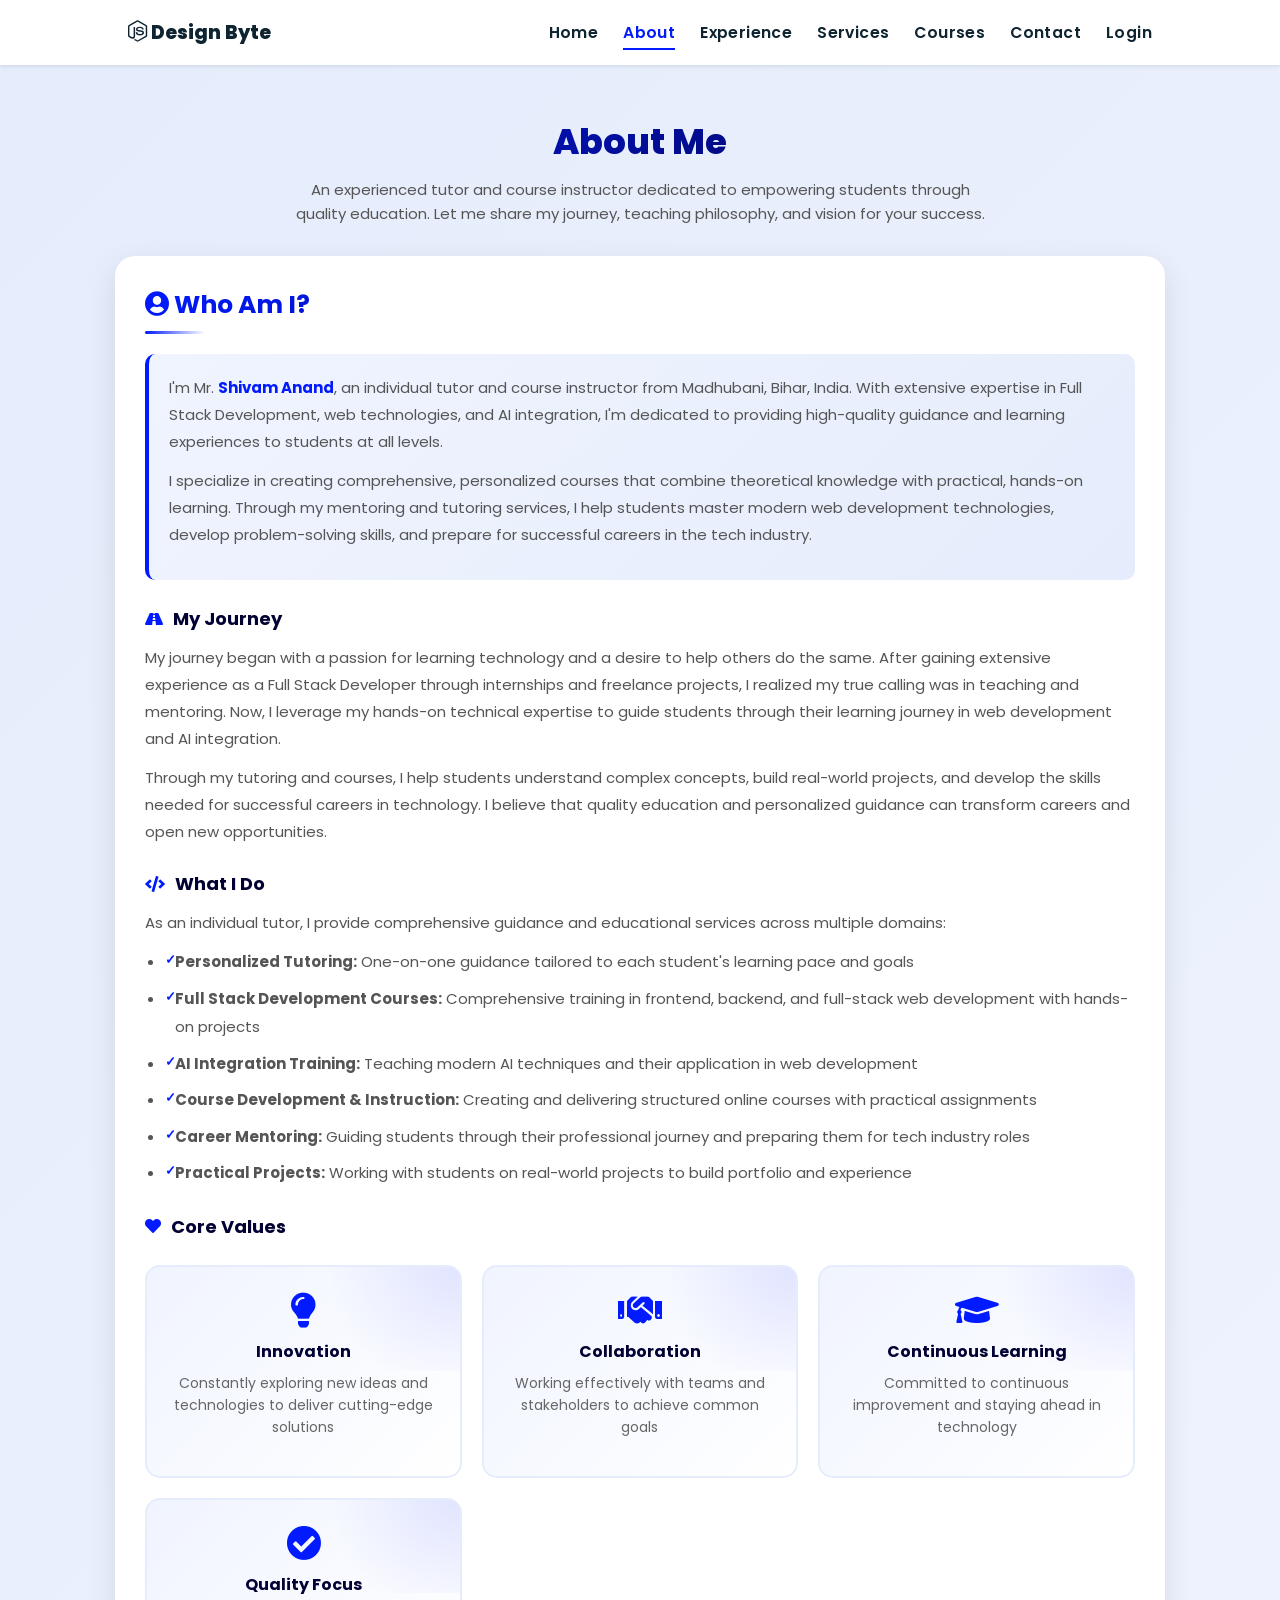
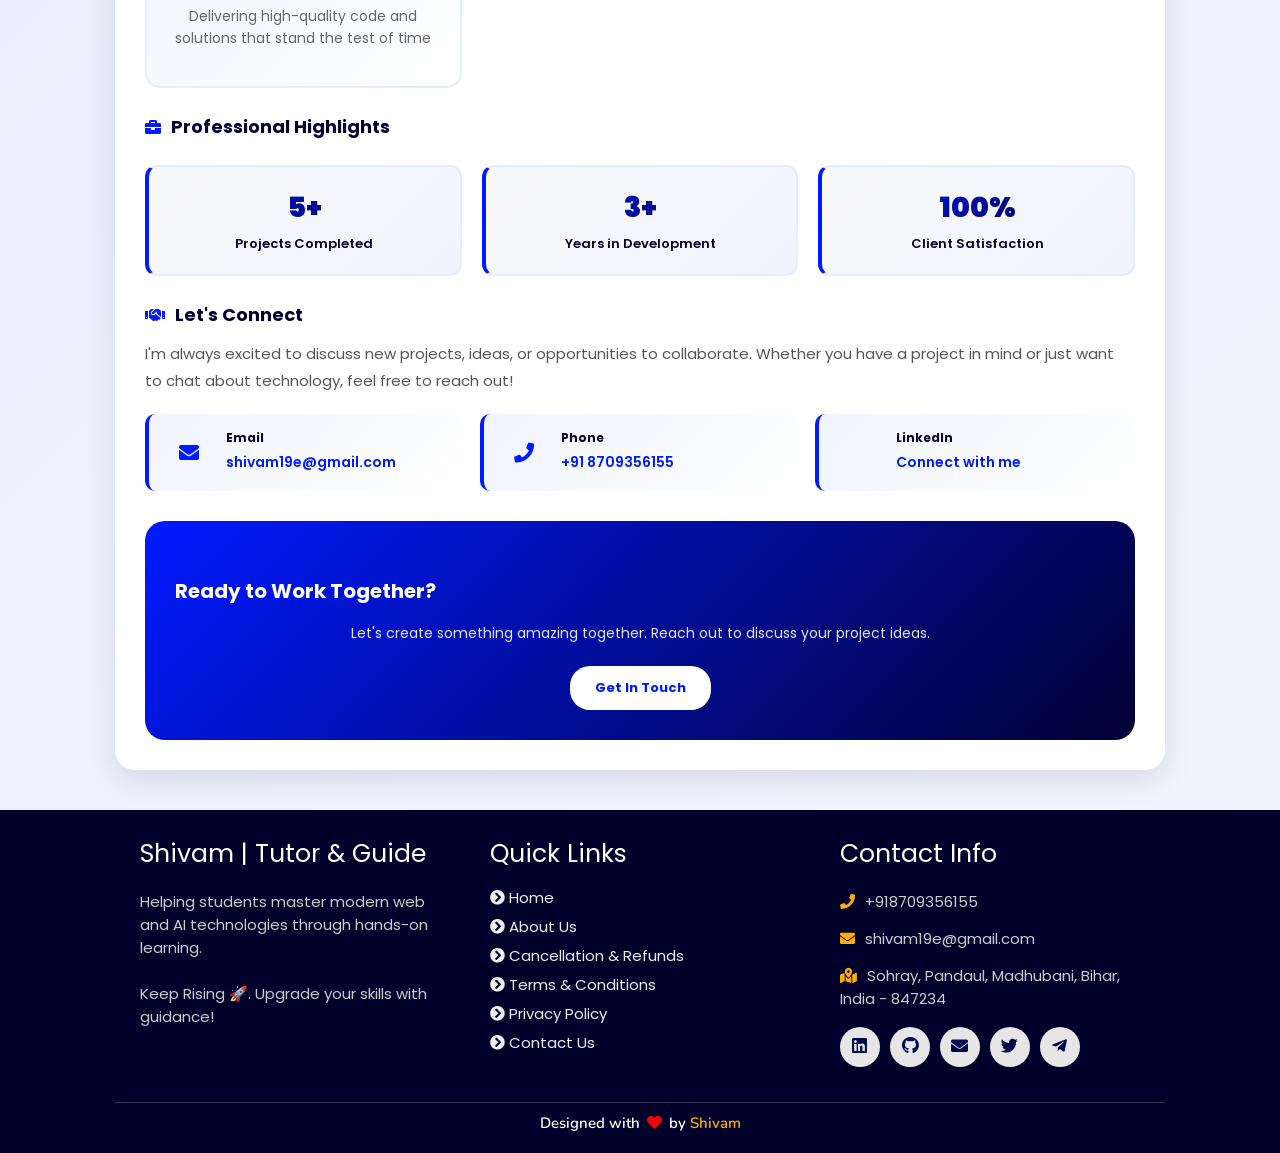
<file: about-us.html>
<!DOCTYPE html>
<html lang="en">
<head>
    <meta charset="UTF-8">
    <meta http-equiv="X-UA-Compatible" content="IE=edge">
    <meta name="viewport" content="width=device-width, initial-scale=1.0">
    <meta name="keywords" content="Shivam Anand, portfolio, Shivam, full stack dev, personal portfolio lifecodes, portfolio design, portfolio website, personal portfolio" />
    <meta name="description" content="About Us - Shivam's Portfolio" />
    <!-- Custom CSS -->
    <link rel="stylesheet" href="./assets/css/style.css">
    <!-- Font Awesome -->
    <link rel="stylesheet" href="https://cdnjs.cloudflare.com/ajax/libs/font-awesome/5.15.3/css/all.min.css" integrity="sha512-iBBXm8fW90+nuLcSKlbmrPcLa0OT92xO1BIsZ+ywDWZCvqsWgccV3gFoRBv0z+8dLJgyAHIhR35VZc2oM/gI1w==" crossorigin="anonymous" referrerpolicy="no-referrer" />
    <!-- Favicon -->
    <link id='favicon' rel="shortcut icon" href="https://cdn.builder.io/api/v1/image/assets%2F9fabf925f9b44231819b0bfba8d59dc0%2F6a7b9c70a34745d3a7bf25250d843f35?format=webp&width=800" type="image/x-png">
    <title>About Us | Design Byte</title>
    <style>
        .about-section {
            background: linear-gradient(135deg, #e5ecfb 0%, #f0f4ff 100%);
            min-height: 100vh;
            padding: 3rem 9% 2rem 9%;
            margin-top: 6.5rem;
        }
        .about-wrapper {
            max-width: 1050px;
            margin: 0 auto;
            width: 100%;
        }
        .about-header {
            text-align: center;
            margin-bottom: 3rem;
            padding-top: 2rem;
            animation: slideDown 0.8s ease-out;
        }
        @keyframes slideDown {
            from {
                opacity: 0;
                transform: translateY(-30px);
            }
            to {
                opacity: 1;
                transform: translateY(0);
            }
        }
        .about-header h1 {
            font-size: 3.5rem;
            color: #020133;
            margin-bottom: 1rem;
            font-weight: 800;
            background: linear-gradient(135deg, #011aff, #020133);
            -webkit-background-clip: text;
            -webkit-text-fill-color: transparent;
            background-clip: text;
        }
        .about-header p {
            font-size: 1.5rem;
            color: #555;
            max-width: 700px;
            margin: 0 auto;
            line-height: 1.6;
        }
        .about-content {
            background: #fff;
            border-radius: 2rem;
            padding: 3rem;
            box-shadow: 0 10px 30px rgba(0, 0, 0, 0.1);
            margin-bottom: 2rem;
            animation: fadeIn 0.8s ease-out 0.2s both;
        }
        @keyframes fadeIn {
            from {
                opacity: 0;
                transform: translateY(20px);
            }
            to {
                opacity: 1;
                transform: translateY(0);
            }
        }
        .section-divider {
            height: 3px;
            width: 60px;
            background: linear-gradient(90deg, #011aff, #020133);
            margin: 2rem auto;
            border-radius: 2px;
        }
        .about-content h2 {
            font-size: 2.5rem;
            background: linear-gradient(135deg, #011aff, #020133);
            -webkit-background-clip: text;
            -webkit-text-fill-color: transparent;
            background-clip: text;
            margin-bottom: 1.5rem;
            position: relative;
            padding-bottom: 1rem;
        }
        .about-content h2::after {
            content: '';
            position: absolute;
            bottom: 0;
            left: 0;
            width: 60px;
            height: 3px;
            background: linear-gradient(90deg, #011aff, transparent);
            border-radius: 2px;
        }
        .about-content h3 {
            font-size: 1.8rem;
            color: #020133;
            margin-top: 2.5rem;
            margin-bottom: 1.2rem;
            font-weight: 700;
            display: flex;
            align-items: center;
            gap: 1rem;
        }
        .about-content h3 i {
            color: #011aff;
            font-size: 1.6rem;
        }
        .about-content p {
            font-size: 1.5rem;
            color: #555;
            line-height: 1.8;
            margin-bottom: 1.2rem;
        }
        .about-content ul {
            margin-left: 2rem;
            margin-bottom: 1.5rem;
        }
        .about-content li {
            font-size: 1.5rem;
            color: #555;
            line-height: 1.9;
            margin-bottom: 0.8rem;
            position: relative;
            padding-left: 1rem;
        }
        .about-content li::before {
            content: '✓';
            position: absolute;
            left: 0;
            color: #011aff;
            font-weight: bold;
            font-size: 1.3rem;
        }
        .highlight {
            color: #011aff;
            font-weight: 700;
        }
        .intro-card {
            background: linear-gradient(135deg, #f0f4ff 0%, #e5ecfb 100%);
            border-left: 4px solid #011aff;
            padding: 2rem;
            border-radius: 1rem;
            margin: 2rem 0;
        }
        .stats-container {
            display: grid;
            grid-template-columns: repeat(auto-fit, minmax(250px, 1fr));
            gap: 2rem;
            margin: 2.5rem 0;
        }
        .stat-box {
            text-align: center;
            padding: 2rem;
            background: linear-gradient(135deg, #f9f9f9 0%, #f0f4ff 100%);
            border-radius: 1.2rem;
            border: 2px solid #e5ecfb;
            border-left: 4px solid #011aff;
            transition: all 0.3s ease;
            position: relative;
            overflow: hidden;
        }
        .stat-box::before {
            content: '';
            position: absolute;
            top: 0;
            left: -100%;
            width: 100%;
            height: 100%;
            background: linear-gradient(90deg, transparent, rgba(1, 26, 255, 0.1), transparent);
            transition: left 0.5s ease;
        }
        .stat-box:hover::before {
            left: 100%;
        }
        .stat-box:hover {
            transform: translateY(-8px);
            box-shadow: 0 15px 40px rgba(1, 26, 255, 0.15);
        }
        .stat-number {
            font-size: 2.8rem;
            background: linear-gradient(135deg, #011aff, #020133);
            -webkit-background-clip: text;
            -webkit-text-fill-color: transparent;
            background-clip: text;
            font-weight: 900;
            margin-bottom: 0.5rem;
        }
        .stat-label {
            font-size: 1.3rem;
            color: #020133;
            font-weight: 600;
        }
        .values-container {
            display: grid;
            grid-template-columns: repeat(auto-fit, minmax(280px, 1fr));
            gap: 2rem;
            margin: 2.5rem 0;
        }
        .value-card {
            background: linear-gradient(135deg, #f0f4ff 0%, #ffffff 100%);
            padding: 2.5rem;
            border-radius: 1.5rem;
            text-align: center;
            border: 2px solid #e5ecfb;
            transition: all 0.3s ease;
            position: relative;
            overflow: hidden;
        }
        .value-card::before {
            content: '';
            position: absolute;
            top: -50%;
            right: -50%;
            width: 100%;
            height: 100%;
            background: radial-gradient(circle, rgba(1, 26, 255, 0.1) 0%, transparent 70%);
            transition: all 0.3s ease;
        }
        .value-card:hover {
            transform: translateY(-10px);
            box-shadow: 0 20px 40px rgba(1, 26, 255, 0.2);
            border-color: #011aff;
        }
        .value-card:hover::before {
            top: -20%;
            right: -20%;
        }
        .value-card i {
            font-size: 3.5rem;
            color: #011aff;
            margin-bottom: 1.2rem;
            transition: transform 0.3s ease;
        }
        .value-card:hover i {
            transform: scale(1.15) rotate(5deg);
        }
        .value-card h4 {
            font-size: 1.6rem;
            color: #020133;
            margin-bottom: 0.8rem;
            font-weight: 700;
        }
        .value-card p {
            font-size: 1.4rem;
            color: #666;
            line-height: 1.6;
        }
        .contact-links {
            display: grid;
            grid-template-columns: repeat(auto-fit, minmax(250px, 1fr));
            gap: 1.5rem;
            margin-top: 2rem;
        }
        .contact-item {
            background: linear-gradient(135deg, #f0f4ff 0%, #ffffff 100%);
            padding: 1.5rem;
            border-radius: 1rem;
            border-left: 4px solid #011aff;
            display: flex;
            align-items: center;
            gap: 1.2rem;
            transition: all 0.3s ease;
        }
        .contact-item:hover {
            transform: translateX(8px);
            box-shadow: 0 10px 25px rgba(1, 26, 255, 0.15);
        }
        .contact-item i {
            font-size: 2rem;
            color: #011aff;
            min-width: 50px;
            text-align: center;
        }
        .contact-item-content h4 {
            font-size: 1.2rem;
            color: #020133;
            margin-bottom: 0.3rem;
            font-weight: 700;
        }
        .contact-item-content p {
            font-size: 1.4rem;
            color: #666;
            margin: 0;
        }
        .contact-item-content a {
            color: #011aff;
            text-decoration: none;
            font-weight: 600;
            transition: all 0.3s ease;
        }
        .contact-item-content a:hover {
            text-decoration: underline;
            color: #020133;
        }
        .journey-timeline {
            position: relative;
            margin: 3rem 0;
            padding: 2rem 0;
        }
        .journey-item {
            margin-bottom: 2rem;
            padding-left: 3rem;
            position: relative;
        }
        .journey-item::before {
            content: '';
            position: absolute;
            left: 0;
            top: 0;
            width: 12px;
            height: 12px;
            background: #011aff;
            border: 3px solid #fff;
            border-radius: 50%;
            box-shadow: 0 0 0 2px #011aff;
        }
        .journey-item::after {
            content: '';
            position: absolute;
            left: 5px;
            top: 12px;
            width: 2px;
            height: 40px;
            background: #e5ecfb;
        }
        .journey-item:last-child::after {
            display: none;
        }
        .journey-text {
            background: #f9f9f9;
            padding: 1.5rem;
            border-radius: 0.8rem;
            border-left: 3px solid #011aff;
        }
        .journey-text p {
            margin: 0;
            color: #555;
        }
        .cta-section {
            background: linear-gradient(135deg, #011aff, #020133);
            color: #fff;
            padding: 3rem;
            border-radius: 2rem;
            text-align: center;
            margin-top: 3rem;
        }
        .cta-section h3 {
            color: #fff;
            font-size: 2rem;
            margin-bottom: 1.5rem;
        }
        .cta-section p {
            color: #e0e6ff;
            font-size: 1.4rem;
            margin-bottom: 2rem;
        }
        .cta-button {
            display: inline-block;
            background: #fff;
            color: #011aff;
            padding: 1.2rem 2.5rem;
            border-radius: 2rem;
            text-decoration: none;
            font-weight: 700;
            transition: all 0.3s ease;
            font-size: 1.3rem;
        }
        .cta-button:hover {
            transform: scale(1.05);
            box-shadow: 0 10px 30px rgba(255, 255, 255, 0.3);
        }
        @media (max-width: 900px) {
            .about-section {
                min-height: auto;
                padding: 2rem;
                margin-top: 6.5rem;
            }
            .about-header h1 {
                font-size: 2.5rem;
            }
            .about-header p {
                font-size: 1.3rem;
            }
            .about-content {
                padding: 2rem;
            }
            .about-content h2 {
                font-size: 2rem;
            }
            .about-content h3 {
                font-size: 1.5rem;
            }
            .about-content p,
            .about-content li {
                font-size: 1.3rem;
            }
            .stat-number {
                font-size: 2rem;
            }
            .value-card i {
                font-size: 2.8rem;
            }
        }
        @media (max-width: 600px) {
            .about-section {
                padding: 1.5rem;
            }
            .about-header h1 {
                font-size: 2rem;
            }
            .about-header p {
                font-size: 1.2rem;
            }
            .about-content {
                padding: 1.5rem;
                border-radius: 1.2rem;
            }
            .about-content h2 {
                font-size: 1.6rem;
            }
            .about-content h3 {
                font-size: 1.3rem;
                gap: 0.5rem;
            }
            .about-content p,
            .about-content li {
                font-size: 1.2rem;
            }
            .stats-container {
                grid-template-columns: 1fr;
                gap: 1.5rem;
            }
            .values-container {
                grid-template-columns: 1fr;
                gap: 1.5rem;
            }
            .stat-box {
                padding: 1.5rem;
            }
            .value-card {
                padding: 1.8rem;
            }
            .intro-card {
                padding: 1.5rem;
            }
            .contact-links {
                grid-template-columns: 1fr;
            }
            .cta-section {
                padding: 2rem;
            }
            .cta-section h3 {
                font-size: 1.5rem;
            }
        }
    </style>
</head>
<body>

<!-- navbar starts -->
<header>
    <a href="/" class="logo"><i class="fab fa-node-js"></i> Design Byte</a>

    <div id="menu" class="fas fa-bars"></div>
    <nav class="navbar">
        <ul>
        <li><a href="/">Home</a></li>
        <li><a class="active" href="about-us.html">About</a></li>
        <li><a href="/experience">Experience</a></li>
        <li><a href="/services">Services</a></li>
        <li><a href="/courses">Courses</a></li>
        <li><a href="/contact-us.html">Contact</a></li>
        <li><a href="login.html" class="login-link">Login</a></li>
        </ul>
    </nav>
</header>
<!-- navbar ends -->

<!-- about section starts -->
<section class="about-section">
    <div class="about-wrapper">
        <div class="about-header">
            <h1>About Me</h1>
            <p>An experienced tutor and course instructor dedicated to empowering students through quality education. Let me share my journey, teaching philosophy, and vision for your success.</p>
        </div>

        <div class="about-content">
            <h2><i class="fas fa-user-circle"></i> Who Am I?</h2>
            
            <div class="intro-card">
                <p>I'm Mr. <span class="highlight">Shivam Anand</span>, an individual tutor and course instructor from Madhubani, Bihar, India. With extensive expertise in Full Stack Development, web technologies, and AI integration, I'm dedicated to providing high-quality guidance and learning experiences to students at all levels.</p>

                <p>I specialize in creating comprehensive, personalized courses that combine theoretical knowledge with practical, hands-on learning. Through my mentoring and tutoring services, I help students master modern web development technologies, develop problem-solving skills, and prepare for successful careers in the tech industry.</p>
            </div>

            <h3><i class="fas fa-road"></i> My Journey</h3>
            <p>My journey began with a passion for learning technology and a desire to help others do the same. After gaining extensive experience as a Full Stack Developer through internships and freelance projects, I realized my true calling was in teaching and mentoring. Now, I leverage my hands-on technical expertise to guide students through their learning journey in web development and AI integration.</p>

            <p>Through my tutoring and courses, I help students understand complex concepts, build real-world projects, and develop the skills needed for successful careers in technology. I believe that quality education and personalized guidance can transform careers and open new opportunities.</p>

            <h3><i class="fas fa-code"></i> What I Do</h3>
            <p>As an individual tutor, I provide comprehensive guidance and educational services across multiple domains:</p>
            <ul>
                <li><strong>Personalized Tutoring:</strong> One-on-one guidance tailored to each student's learning pace and goals</li>
                <li><strong>Full Stack Development Courses:</strong> Comprehensive training in frontend, backend, and full-stack web development with hands-on projects</li>
                <li><strong>AI Integration Training:</strong> Teaching modern AI techniques and their application in web development</li>
                <li><strong>Course Development & Instruction:</strong> Creating and delivering structured online courses with practical assignments</li>
                <li><strong>Career Mentoring:</strong> Guiding students through their professional journey and preparing them for tech industry roles</li>
                <li><strong>Practical Projects:</strong> Working with students on real-world projects to build portfolio and experience</li>
            </ul>

            <h3><i class="fas fa-heart"></i> Core Values</h3>
            <div class="values-container">
                <div class="value-card">
                    <i class="fas fa-lightbulb"></i>
                    <h4>Innovation</h4>
                    <p>Constantly exploring new ideas and technologies to deliver cutting-edge solutions</p>
                </div>
                <div class="value-card">
                    <i class="fas fa-handshake"></i>
                    <h4>Collaboration</h4>
                    <p>Working effectively with teams and stakeholders to achieve common goals</p>
                </div>
                <div class="value-card">
                    <i class="fas fa-graduation-cap"></i>
                    <h4>Continuous Learning</h4>
                    <p>Committed to continuous improvement and staying ahead in technology</p>
                </div>
                <div class="value-card">
                    <i class="fas fa-check-circle"></i>
                    <h4>Quality Focus</h4>
                    <p>Delivering high-quality code and solutions that stand the test of time</p>
                </div>
            </div>

            <h3><i class="fas fa-briefcase"></i> Professional Highlights</h3>
            <div class="stats-container">
                <div class="stat-box">
                    <div class="stat-number">5+</div>
                    <div class="stat-label">Projects Completed</div>
                </div>
                <div class="stat-box">
                    <div class="stat-number">3+</div>
                    <div class="stat-label">Years in Development</div>
                </div>
                <div class="stat-box">
                    <div class="stat-number">100%</div>
                    <div class="stat-label">Client Satisfaction</div>
                </div>
            </div>

            <h3><i class="fas fa-handshake"></i> Let's Connect</h3>
            <p>I'm always excited to discuss new projects, ideas, or opportunities to collaborate. Whether you have a project in mind or just want to chat about technology, feel free to reach out!</p>
            
            <div class="contact-links">
                <div class="contact-item">
                    <i class="fas fa-envelope"></i>
                    <div class="contact-item-content">
                        <h4>Email</h4>
                        <p><a href="mailto:shivam19e@gmail.com">shivam19e@gmail.com</a></p>
                    </div>
                </div>
                <div class="contact-item">
                    <i class="fas fa-phone"></i>
                    <div class="contact-item-content">
                        <h4>Phone</h4>
                        <p><a href="tel:+918709356155">+91 8709356155</a></p>
                    </div>
                </div>
                <div class="contact-item">
                    <i class="fas fa-linkedin"></i>
                    <div class="contact-item-content">
                        <h4>LinkedIn</h4>
                        <p><a href="https://www.linkedin.com/in/shivam-anand-41b10b34b/" target="_blank">Connect with me</a></p>
                    </div>
                </div>
            </div>

            <div class="cta-section">
                <h3>Ready to Work Together?</h3>
                <p>Let's create something amazing together. Reach out to discuss your project ideas.</p>
                <a href="/#contact" class="cta-button">Get In Touch</a>
            </div>
        </div>
    </div>
</section>
<!-- about section ends -->

<!-- footer section starts -->
<section class="footer">
    <div class="box-container">
        <div class="box">
            <h3>Shivam | Tutor & Guide</h3>
            <p>Helping students master modern web and AI technologies through hands-on learning.<br/> <br/> Keep Rising 🚀. Upgrade your skills with guidance!</p>
        </div>

        <div class="box">
            <h3>Quick Links</h3>
            <a href="/"><i class="fas fa-chevron-circle-right"></i> Home</a>
            <a href="about-us.html"><i class="fas fa-chevron-circle-right"></i> About Us</a>
            <a href="cancellation-refunds.html"><i class="fas fa-chevron-circle-right"></i> Cancellation & Refunds</a>
            <a href="terms-conditions.html"><i class="fas fa-chevron-circle-right"></i> Terms & Conditions</a>
            <a href="privacy.html"><i class="fas fa-chevron-circle-right"></i> Privacy Policy</a>
            <a href="contact-us.html"><i class="fas fa-chevron-circle-right"></i> Contact Us</a>
        </div>

        <div class="box">
            <h3>Contact Info</h3>
            <p> <i class="fas fa-phone"></i>+918709356155</p>
            <p> <i class="fas fa-envelope"></i>shivam19e@gmail.com</p>
            <p> <i class="fas fa-map-marked-alt"></i>Sohray, Pandaul, Madhubani, Bihar, India - 847234</p>
            <div class="share">
                <a href="https://www.linkedin.com/in/shivam-anand-41b10b34b/" class="fab fa-linkedin" aria-label="LinkedIn" target="_blank"></a>
                <a href="https://github.com/shivam13669/" class="fab fa-github" aria-label="GitHub" target="_blank"></a>
                <a href="mailto:shivam19e@gmail.com" class="fas fa-envelope" aria-label="Mail" target="_blank"></a>
                <a class="fab fa-twitter" aria-label="Twitter"></a>
                <a class="fab fa-telegram-plane" aria-label="Telegram"></a>
            </div>
        </div>
    </div>

    <h1 class="credit">Designed with <i class="fa fa-heart pulse"></i> by <a href="https://www.linkedin.com/in/shivam-anand-41b10b34b/"> Shivam</a></h1>
</section>
<!-- footer section ends -->

<!-- scroll top btn -->
<a href="#" aria-label="ScrollTop" class="fas fa-angle-up" id="scroll-top"></a>

<script src="https://cdnjs.cloudflare.com/ajax/libs/jquery/3.6.0/jquery.min.js" integrity="sha512-894YE6QWD5I59HgZOGReFYm4dnWc1Qt5NtvYSaNcOP+u1T9qYdvdihz0PPSiiqn/+/3e7Jo4EaG7TubfWGUrMQ==" crossorigin="anonymous" referrerpolicy="no-referrer"></script>
<script src="./assets/js/script.js"></script>

</body>
</html>
</file>
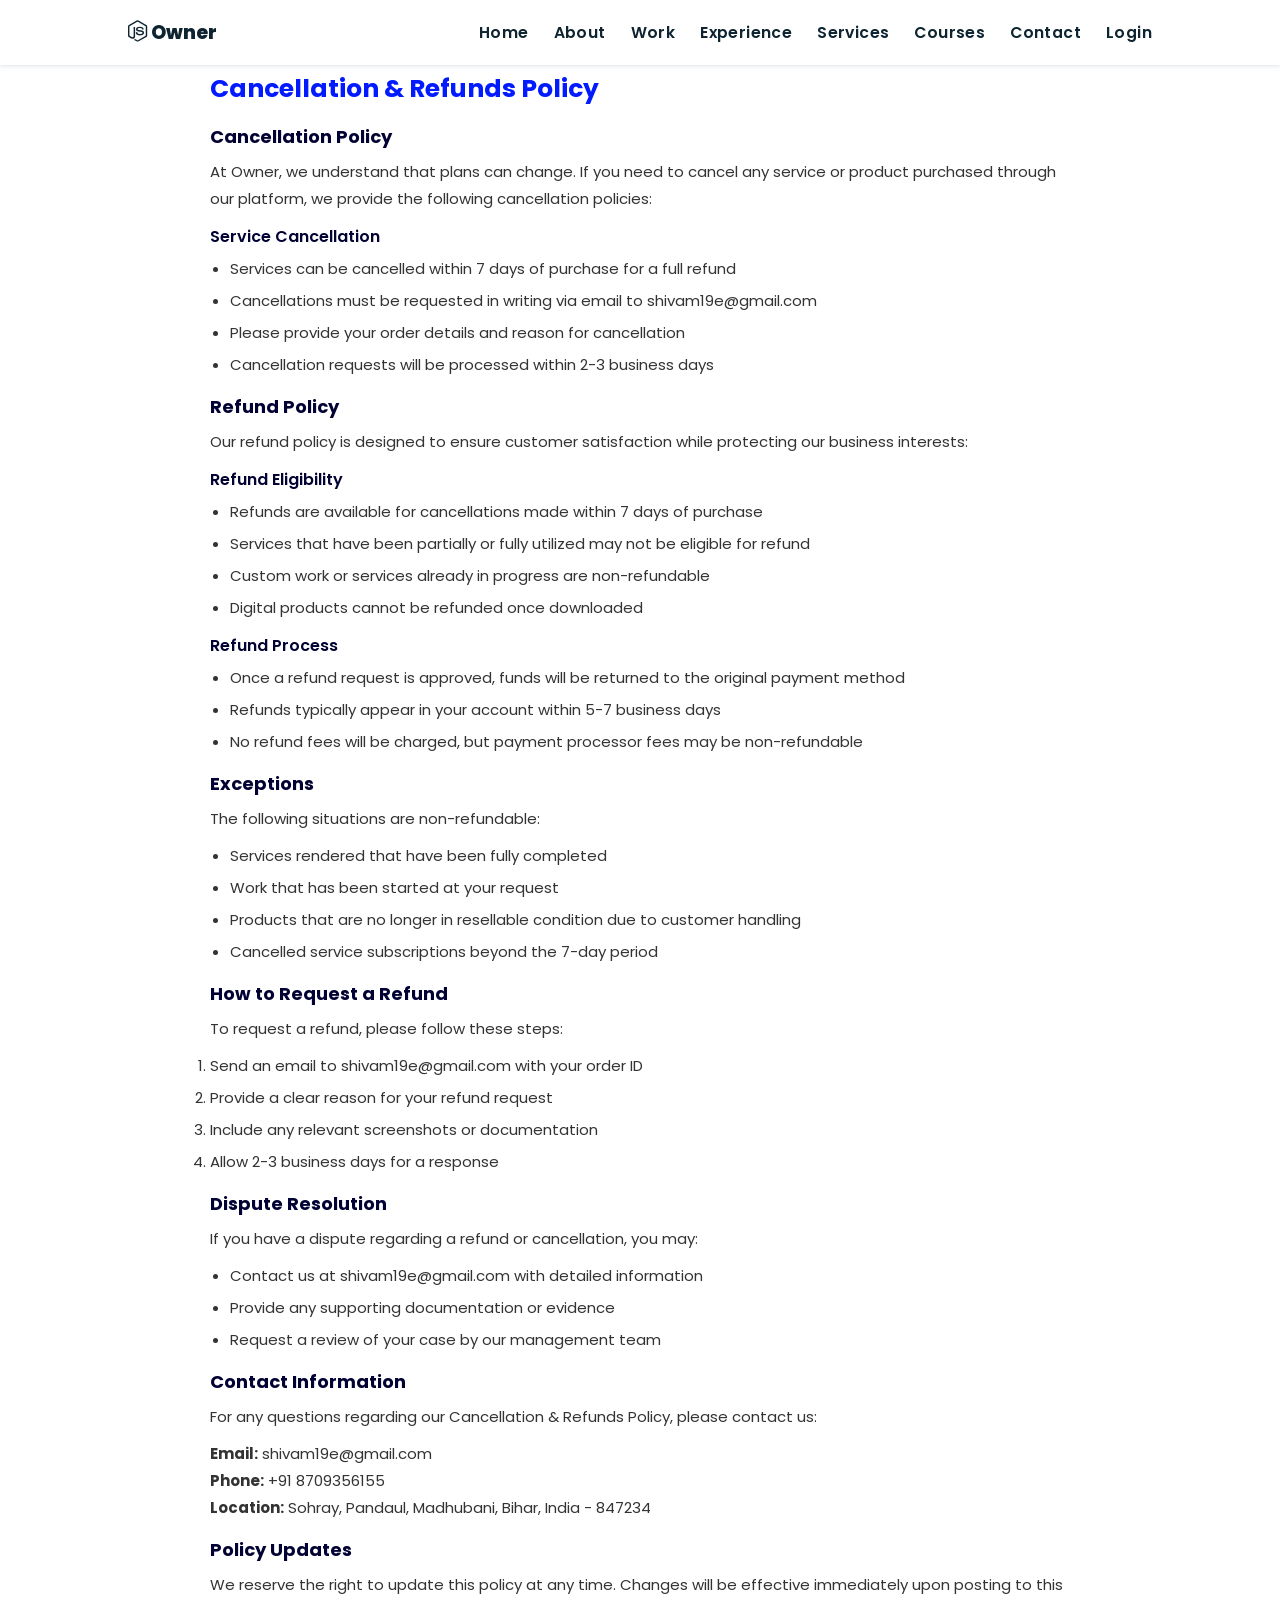
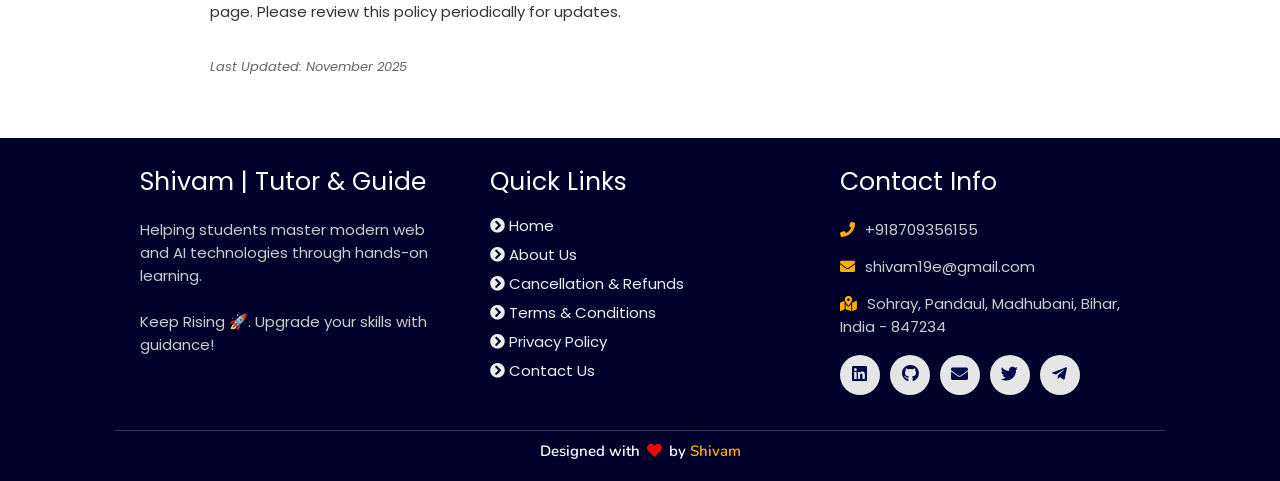
<file: cancellation-refunds.html>
<!DOCTYPE html>
<html lang="en">
<head>
    <meta charset="UTF-8">
    <meta http-equiv="X-UA-Compatible" content="IE=edge">
    <meta name="viewport" content="width=device-width, initial-scale=1.0">
    <meta name="keywords" content="Shivam Anand, tutoring, web development courses, AI training, full stack development, online learning, design byte, cancellation policy, refunds" />
    <meta name="description" content="Cancellation & Refunds Policy - Owner | Educational Tutoring and Web Development Courses" />
    <!-- Custom CSS -->
    <link rel="stylesheet" href="./assets/css/style.css">
    <!-- Font Awesome -->
    <link rel="stylesheet" href="https://cdnjs.cloudflare.com/ajax/libs/font-awesome/5.15.3/css/all.min.css" integrity="sha512-iBBXm8fW90+nuLcSKlbmrPcLa0OT92xO1BIsZ+ywDWZCvqsWgccV3gFoRBv0z+8dLJgyAHIhR35VZc2oM/gI1w==" crossorigin="anonymous" referrerpolicy="no-referrer" />
    <!-- Favicon -->
    <link id='favicon' rel="shortcut icon" href="https://cdn.builder.io/api/v1/image/assets%2F9fabf925f9b44231819b0bfba8d59dc0%2F6a7b9c70a34745d3a7bf25250d843f35?format=webp&width=800" type="image/x-png">
    <title>Cancellation & Refunds | Owner</title>
    <style>
        .policy-section {
            background: #fff;
            padding: 3rem 0;
        }
        .policy-content {
            max-width: 900px;
            margin: 0 auto;
            padding: 2rem;
            background: #fff;
            border-radius: 0.5rem;
        }
        .policy-content h2 {
            font-size: 2.5rem;
            color: #011aff;
            margin-top: 2rem;
            margin-bottom: 1rem;
        }
        .policy-content h3 {
            font-size: 1.8rem;
            color: #020133;
            margin-top: 1.5rem;
            margin-bottom: 0.8rem;
        }
        .policy-content h4 {
            font-size: 1.6rem;
            color: #020133;
            margin-top: 1.2rem;
            margin-bottom: 0.6rem;
            font-weight: 600;
        }
        .policy-content p {
            font-size: 1.5rem;
            color: #333;
            line-height: 1.8;
            margin-bottom: 1rem;
        }
        .policy-content ul {
            margin-left: 2rem;
            margin-bottom: 1rem;
        }
        .policy-content li {
            font-size: 1.5rem;
            color: #333;
            line-height: 1.8;
            margin-bottom: 0.5rem;
        }
    </style>
</head>
<body>

<!-- navbar starts -->
<header>
    <a href="/" class="logo"><i class="fab fa-node-js"></i> Owner</a>

    <div id="menu" class="fas fa-bars"></div>
    <nav class="navbar">
        <ul>
        <li><a href="/">Home</a></li>
        <li><a href="/about-us.html">About</a></li>
        <li><a href="/#work">Work</a></li>
        <li><a href="/#experience">Experience</a></li>
        <li><a href="/services">Services</a></li>
        <li><a href="/courses">Courses</a></li>
        <li><a href="/#contact">Contact</a></li>
        <li><a href="login.html" class="login-link">Login</a></li>
        </ul>
    </nav>
</header>
<!-- navbar ends -->

<!-- policy section starts -->
<section class="policy-section">
    <div class="policy-content">
        <h2>Cancellation & Refunds Policy</h2>
        
        <h3>Cancellation Policy</h3>
        <p>At Owner, we understand that plans can change. If you need to cancel any service or product purchased through our platform, we provide the following cancellation policies:</p>
        
        <h4>Service Cancellation</h4>
        <ul>
            <li>Services can be cancelled within 7 days of purchase for a full refund</li>
            <li>Cancellations must be requested in writing via email to shivam19e@gmail.com</li>
            <li>Please provide your order details and reason for cancellation</li>
            <li>Cancellation requests will be processed within 2-3 business days</li>
        </ul>

        <h3>Refund Policy</h3>
        <p>Our refund policy is designed to ensure customer satisfaction while protecting our business interests:</p>
        
        <h4>Refund Eligibility</h4>
        <ul>
            <li>Refunds are available for cancellations made within 7 days of purchase</li>
            <li>Services that have been partially or fully utilized may not be eligible for refund</li>
            <li>Custom work or services already in progress are non-refundable</li>
            <li>Digital products cannot be refunded once downloaded</li>
        </ul>

        <h4>Refund Process</h4>
        <ul>
            <li>Once a refund request is approved, funds will be returned to the original payment method</li>
            <li>Refunds typically appear in your account within 5-7 business days</li>
            <li>No refund fees will be charged, but payment processor fees may be non-refundable</li>
        </ul>

        <h3>Exceptions</h3>
        <p>The following situations are non-refundable:</p>
        <ul>
            <li>Services rendered that have been fully completed</li>
            <li>Work that has been started at your request</li>
            <li>Products that are no longer in resellable condition due to customer handling</li>
            <li>Cancelled service subscriptions beyond the 7-day period</li>
        </ul>

        <h3>How to Request a Refund</h3>
        <p>To request a refund, please follow these steps:</p>
        <ol>
            <li>Send an email to shivam19e@gmail.com with your order ID</li>
            <li>Provide a clear reason for your refund request</li>
            <li>Include any relevant screenshots or documentation</li>
            <li>Allow 2-3 business days for a response</li>
        </ol>

        <h3>Dispute Resolution</h3>
        <p>If you have a dispute regarding a refund or cancellation, you may:</p>
        <ul>
            <li>Contact us at shivam19e@gmail.com with detailed information</li>
            <li>Provide any supporting documentation or evidence</li>
            <li>Request a review of your case by our management team</li>
        </ul>

        <h3>Contact Information</h3>
        <p>For any questions regarding our Cancellation & Refunds Policy, please contact us:</p>
        <p>
            <strong>Email:</strong> shivam19e@gmail.com<br>
            <strong>Phone:</strong> +91 8709356155<br>
            <strong>Location:</strong> Sohray, Pandaul, Madhubani, Bihar, India - 847234
        </p>

        <h3>Policy Updates</h3>
        <p>We reserve the right to update this policy at any time. Changes will be effective immediately upon posting to this page. Please review this policy periodically for updates.</p>

        <p style="margin-top: 3rem; font-size: 1.3rem; color: #666; font-style: italic;">Last Updated: November 2025</p>
    </div>
</section>
<!-- policy section ends -->

<!-- footer section starts -->
<section class="footer">
    <div class="box-container">
        <div class="box">
            <h3>Shivam | Tutor & Guide</h3>
            <p>Helping students master modern web and AI technologies through hands-on learning.<br/> <br/> Keep Rising 🚀. Upgrade your skills with guidance!</p>
        </div>

        <div class="box">
            <h3>Quick Links</h3>
            <a href="/"><i class="fas fa-chevron-circle-right"></i> Home</a>
            <a href="about-us.html"><i class="fas fa-chevron-circle-right"></i> About Us</a>
            <a href="cancellation-refunds.html"><i class="fas fa-chevron-circle-right"></i> Cancellation & Refunds</a>
            <a href="terms-conditions.html"><i class="fas fa-chevron-circle-right"></i> Terms & Conditions</a>
            <a href="privacy.html"><i class="fas fa-chevron-circle-right"></i> Privacy Policy</a>
            <a href="contact-us.html"><i class="fas fa-chevron-circle-right"></i> Contact Us</a>
        </div>

        <div class="box">
            <h3>Contact Info</h3>
            <p> <i class="fas fa-phone"></i>+918709356155</p>
            <p> <i class="fas fa-envelope"></i>shivam19e@gmail.com</p>
            <p> <i class="fas fa-map-marked-alt"></i>Sohray, Pandaul, Madhubani, Bihar, India - 847234</p>
            <div class="share">
                <a href="https://www.linkedin.com/in/shivam-anand-41b10b34b/" class="fab fa-linkedin" aria-label="LinkedIn" target="_blank"></a>
                <a href="https://github.com/shivam13669/" class="fab fa-github" aria-label="GitHub" target="_blank"></a>
                <a href="mailto:shivam19e@gmail.com" class="fas fa-envelope" aria-label="Mail" target="_blank"></a>
                <a class="fab fa-twitter" aria-label="Twitter"></a>
                <a class="fab fa-telegram-plane" aria-label="Telegram"></a>
            </div>
        </div>
    </div>

    <h1 class="credit">Designed with <i class="fa fa-heart pulse"></i> by <a href="https://www.linkedin.com/in/shivam-anand-41b10b34b/"> Shivam</a></h1>
</section>
<!-- footer section ends -->

<!-- scroll top btn -->
<a href="#" aria-label="ScrollTop" class="fas fa-angle-up" id="scroll-top"></a>

<script src="https://cdnjs.cloudflare.com/ajax/libs/jquery/3.6.0/jquery.min.js" integrity="sha512-894YE6QWD5I59HgZOGReFYm4dnWc1Qt5NtvYSaNcOP+u1T9qYdvdihz0PPSiiqn/+/3e7Jo4EaG7TubfWGUrMQ==" crossorigin="anonymous" referrerpolicy="no-referrer"></script>
<script src="./assets/js/script.js"></script>

</body>
</html>
</file>
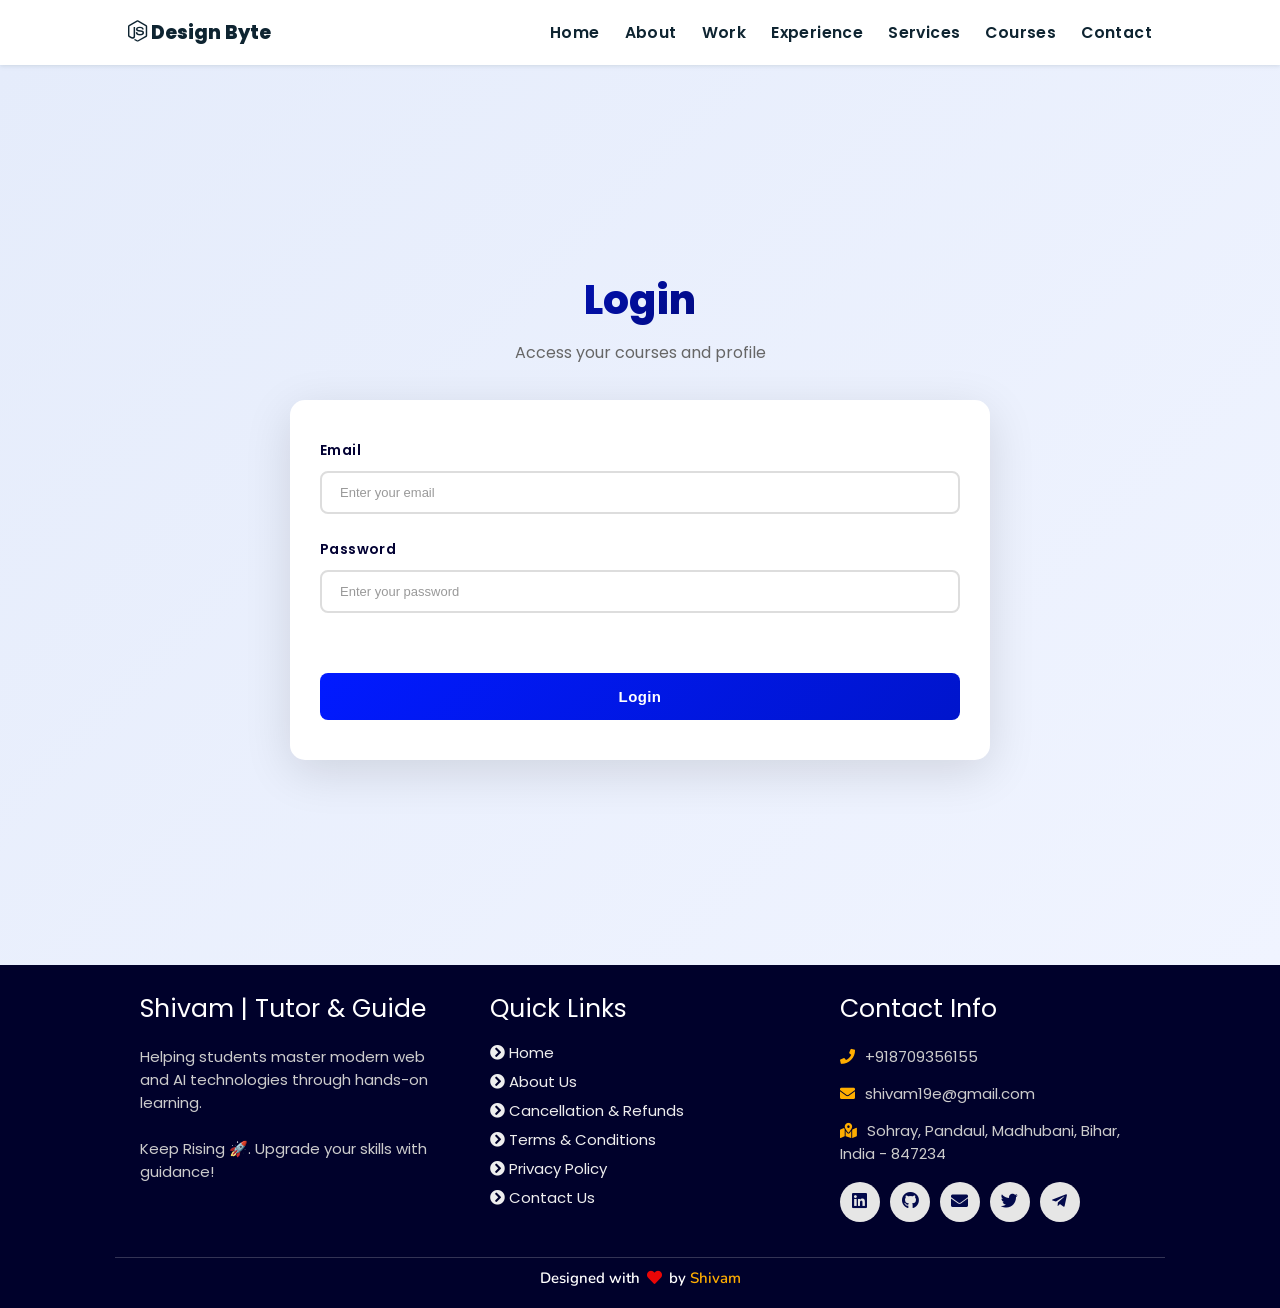
<file: login.html>
<!DOCTYPE html>
<html lang="en">
<head>
    <meta charset="UTF-8">
    <meta http-equiv="X-UA-Compatible" content="IE=edge">
    <meta name="viewport" content="width=device-width, initial-scale=1.0">
    <meta name="keywords" content="Shivam Anand, portfolio, Shivam, full stack dev, personal portfolio lifecodes, portfolio design, portfolio website, personal portfolio" />
    <meta name="description" content="Login - Shivam's Portfolio" />
    <!-- Custom CSS -->
    <link rel="stylesheet" href="./assets/css/style.css">
    <!-- Font Awesome -->
    <link rel="stylesheet" href="https://cdnjs.cloudflare.com/ajax/libs/font-awesome/5.15.3/css/all.min.css" integrity="sha512-iBBXm8fW90+nuLcSKlbmrPcLa0OT92xO1BIsZ+ywDWZCvqsWgccV3gFoRBv0z+8dLJgyAHIhR35VZc2oM/gI1w==" crossorigin="anonymous" referrerpolicy="no-referrer" />
    <!-- Favicon -->
    <link id='favicon' rel="shortcut icon" href="https://cdn.builder.io/api/v1/image/assets%2F9fabf925f9b44231819b0bfba8d59dc0%2F6a7b9c70a34745d3a7bf25250d843f35?format=webp&width=800" type="image/x-png">
    <title>Login | Design Byte</title>
    <style>
        .login-page-section {
            background: linear-gradient(135deg, #e5ecfb 0%, #f0f4ff 100%);
            min-height: 100vh;
            padding: 4rem 5% 4rem 5%;
            margin-top: 6.5rem;
            display: flex;
            align-items: center;
            justify-content: center;
        }

        .login-page-wrapper {
            width: 100%;
            max-width: 700px;
        }

        .login-page-header {
            text-align: center;
            margin-bottom: 3.5rem;
        }

        .login-page-header h1 {
            font-size: 4rem;
            color: #020133;
            margin-bottom: 1rem;
            font-weight: 800;
            background: linear-gradient(135deg, #011aff, #020133);
            -webkit-background-clip: text;
            -webkit-text-fill-color: transparent;
        }

        .login-page-header p {
            font-size: 1.6rem;
            color: #666;
        }

        .login-page-card {
            background: #fff;
            border-radius: 1.5rem;
            padding: 4rem 3rem;
            box-shadow: 0 12px 48px rgba(0, 0, 0, 0.12);
        }

        .login-page-form-group {
            margin-bottom: 2.5rem;
        }

        .login-page-form-group label {
            display: block;
            margin-bottom: 1rem;
            font-size: 1.4rem;
            color: #020133;
            font-weight: 600;
            letter-spacing: 0.04rem;
        }

        .login-page-form-group input {
            width: 100%;
            padding: 1.2rem 1.8rem;
            font-size: 1.3rem;
            border: 2px solid #ddd;
            border-radius: 0.8rem;
            transition: 0.3s;
            box-sizing: border-box;
            color: #0e2431;
        }

        .login-page-form-group input:focus {
            outline: none;
            border-color: #011aff;
            box-shadow: 0 0 0 6px rgba(1, 26, 255, 0.1);
        }

        .login-page-form-group input::placeholder {
            color: #999;
            font-size: 1.3rem;
        }

        .login-page-error {
            color: #e74c3c;
            font-size: 1.3rem;
            margin-bottom: 1.5rem;
            text-align: center;
            min-height: 2rem;
            font-weight: 500;
        }

        .login-page-submit-btn {
            width: 100%;
            padding: 1.5rem;
            background: linear-gradient(135deg, #011aff, #0015cc);
            color: #fff;
            border: none;
            border-radius: 0.8rem;
            font-size: 1.5rem;
            font-weight: 700;
            cursor: pointer;
            transition: 0.3s;
            letter-spacing: 0.04rem;
        }

        .login-page-submit-btn:hover {
            transform: translateY(-3px);
            box-shadow: 0 10px 28px rgba(1, 26, 255, 0.35);
        }

        .login-page-submit-btn:active {
            transform: translateY(-1px);
        }

        .login-page-footer-link {
            text-align: center;
            margin-top: 2rem;
            font-size: 1.3rem;
            color: #666;
        }

        .login-page-footer-link a {
            color: #011aff;
            text-decoration: none;
            font-weight: 600;
            transition: 0.2s;
        }

        .login-page-footer-link a:hover {
            color: #0015cc;
            text-decoration: underline;
        }

        @media (max-width: 768px) {
            .login-page-section {
                padding: 2rem 1rem;
                margin-top: 6.5rem;
            }

            .login-page-wrapper {
                max-width: 100%;
            }

            .login-page-card {
                padding: 2.5rem 2rem;
            }

            .login-page-header h1 {
                font-size: 2.8rem;
            }

            .login-page-header p {
                font-size: 1.2rem;
            }

            .login-page-form-group label {
                font-size: 1.2rem;
            }

            .login-page-form-group input {
                padding: 1rem 1.5rem;
                font-size: 1.2rem;
            }

            .login-page-submit-btn {
                padding: 1.2rem;
                font-size: 1.3rem;
            }
        }
    </style>
</head>
<body>

<!-- navbar starts -->
<header>
    <a href="/" class="logo"><i class="fab fa-node-js"></i> Design Byte</a>

    <div id="menu" class="fas fa-bars"></div>
    <nav class="navbar">
        <ul>
        <li><a href="/">Home</a></li>
        <li><a href="about-us.html">About</a></li>
        <li><a href="/#work">Work</a></li>
        <li><a href="/#experience">Experience</a></li>
        <li><a href="/services">Services</a></li>
        <li><a href="/courses">Courses</a></li>
        <li><a href="contact-us.html">Contact</a></li>
        </ul>
    </nav>
</header>
<!-- navbar ends -->

<!-- login section starts -->
<section class="login-page-section">
    <div class="login-page-wrapper">
        <div class="login-page-header">
            <h1>Login</h1>
            <p>Access your courses and profile</p>
        </div>

        <div class="login-page-card">
            <form id="login-page-form">
                <div class="login-page-form-group">
                    <label for="login-email">Email</label>
                    <input type="email" id="login-email" name="email" placeholder="Enter your email" required>
                </div>

                <div class="login-page-form-group">
                    <label for="login-password">Password</label>
                    <input type="password" id="login-password" name="password" placeholder="Enter your password" required>
                </div>

                <div id="login-page-error" class="login-page-error"></div>

                <button type="submit" class="login-page-submit-btn">Login</button>
            </form>
        </div>
    </div>
</section>
<!-- login section ends -->

<!-- footer section starts -->
<section class="footer">
    <div class="box-container">
        <div class="box">
            <h3>Shivam | Tutor & Guide</h3>
            <p>Helping students master modern web and AI technologies through hands-on learning.<br/> <br/> Keep Rising 🚀. Upgrade your skills with guidance!</p>
        </div>

        <div class="box">
            <h3>Quick Links</h3>
            <a href="/"><i class="fas fa-chevron-circle-right"></i> Home</a>
            <a href="about-us.html"><i class="fas fa-chevron-circle-right"></i> About Us</a>
            <a href="cancellation-refunds.html"><i class="fas fa-chevron-circle-right"></i> Cancellation & Refunds</a>
            <a href="terms-conditions.html"><i class="fas fa-chevron-circle-right"></i> Terms & Conditions</a>
            <a href="privacy.html"><i class="fas fa-chevron-circle-right"></i> Privacy Policy</a>
            <a href="contact-us.html"><i class="fas fa-chevron-circle-right"></i> Contact Us</a>
        </div>

        <div class="box">
            <h3>Contact Info</h3>
            <p> <i class="fas fa-phone"></i>+918709356155</p>
            <p> <i class="fas fa-envelope"></i>shivam19e@gmail.com</p>
            <p> <i class="fas fa-map-marked-alt"></i>Sohray, Pandaul, Madhubani, Bihar, India - 847234</p>
            <div class="share">
                <a href="https://www.linkedin.com/in/shivam-anand-41b10b34b/" class="fab fa-linkedin" aria-label="LinkedIn" target="_blank"></a>
                <a href="https://github.com/shivam13669/" class="fab fa-github" aria-label="GitHub" target="_blank"></a>
                <a href="mailto:shivam19e@gmail.com" class="fas fa-envelope" aria-label="Mail" target="_blank"></a>
                <a class="fab fa-twitter" aria-label="Twitter"></a>
                <a class="fab fa-telegram-plane" aria-label="Telegram"></a>
            </div>
        </div>
    </div>

    <h1 class="credit">Designed with <i class="fa fa-heart pulse"></i> by <a href="https://www.linkedin.com/in/shivam-anand-41b10b34b/"> Shivam</a></h1>
</section>
<!-- footer section ends -->

<!-- scroll top btn -->
<a href="#" aria-label="ScrollTop" class="fas fa-angle-up" id="scroll-top"></a>

<script src="https://cdnjs.cloudflare.com/ajax/libs/jquery/3.6.0/jquery.min.js" integrity="sha512-894YE6QWD5I59HgZOGReFYm4dnWc1Qt5NtvYSaNcOP+u1T9qYdvdihz0PPSiiqn/+/3e7Jo4EaG7TubfWGUrMQ==" crossorigin="anonymous" referrerpolicy="no-referrer"></script>
<script src="./assets/js/script.js"></script>
<script src="./assets/js/login-page.js"></script>

</body>
</html>
</file>
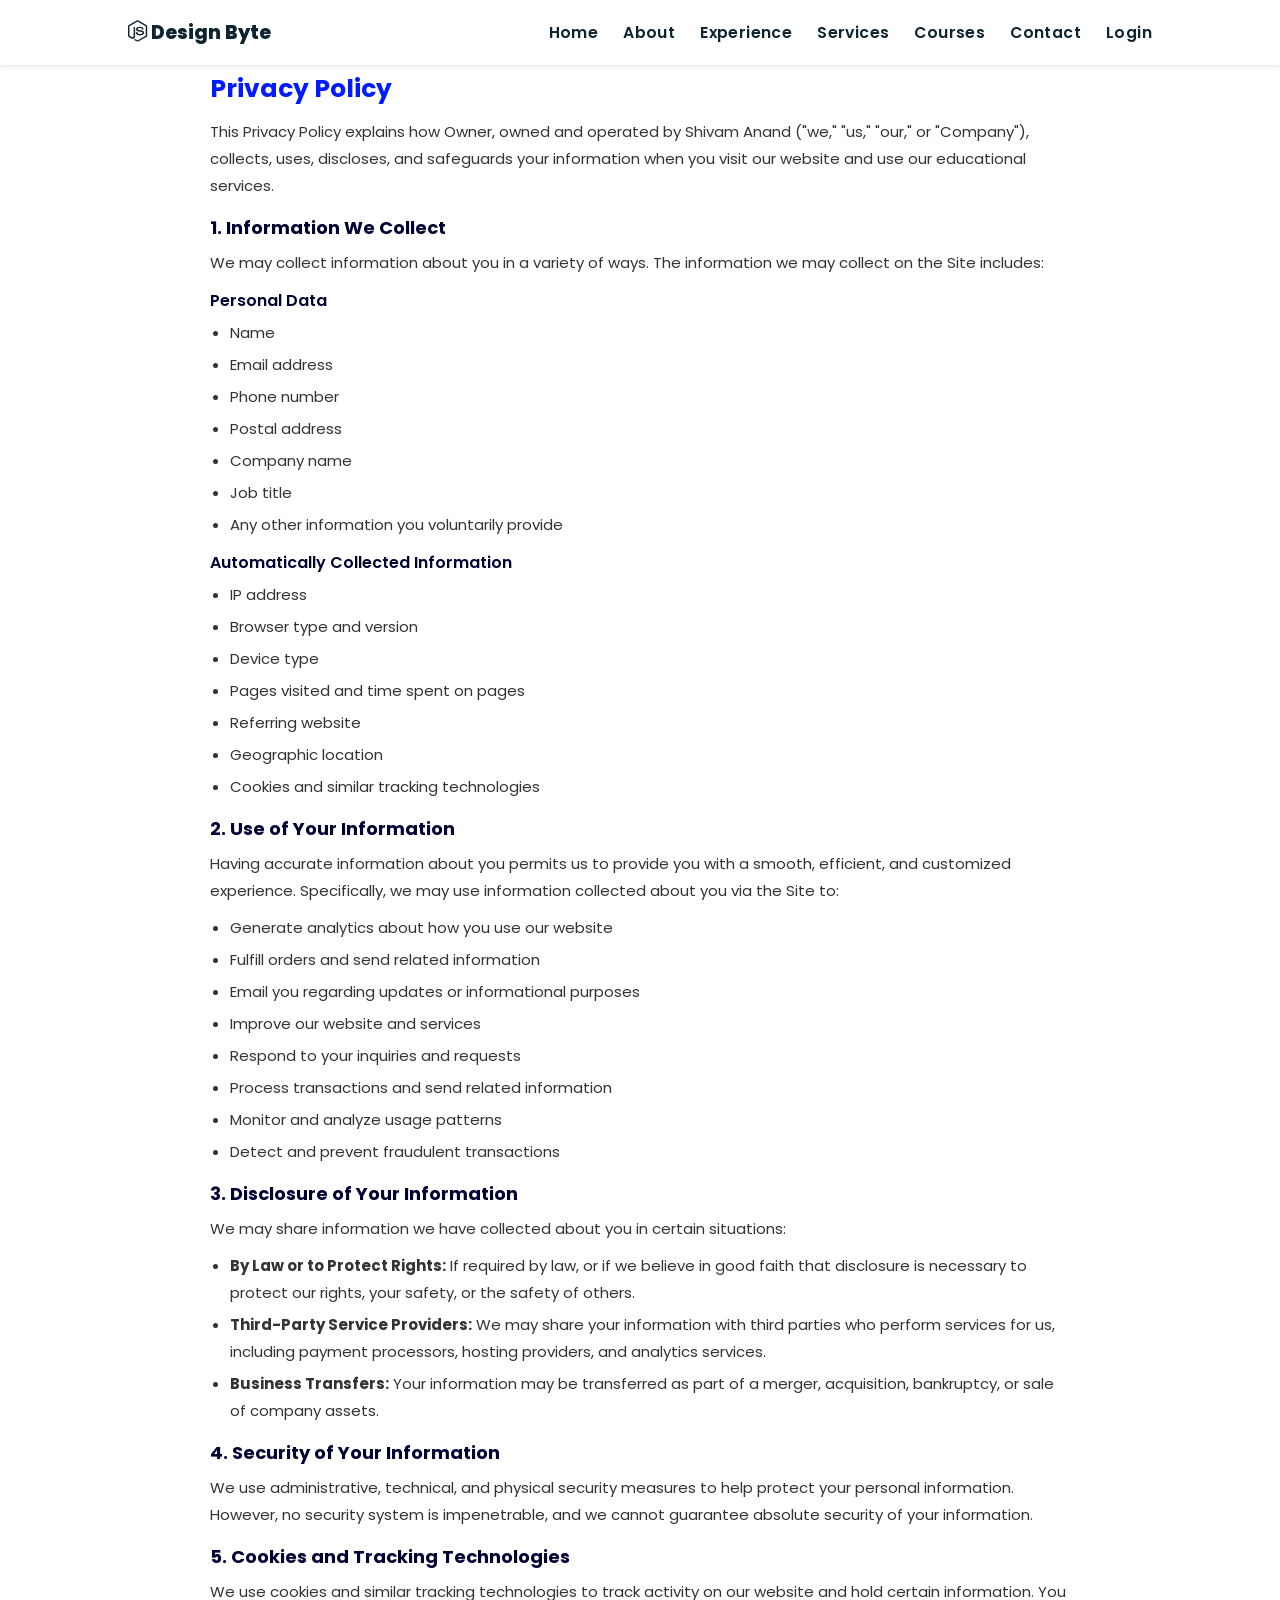
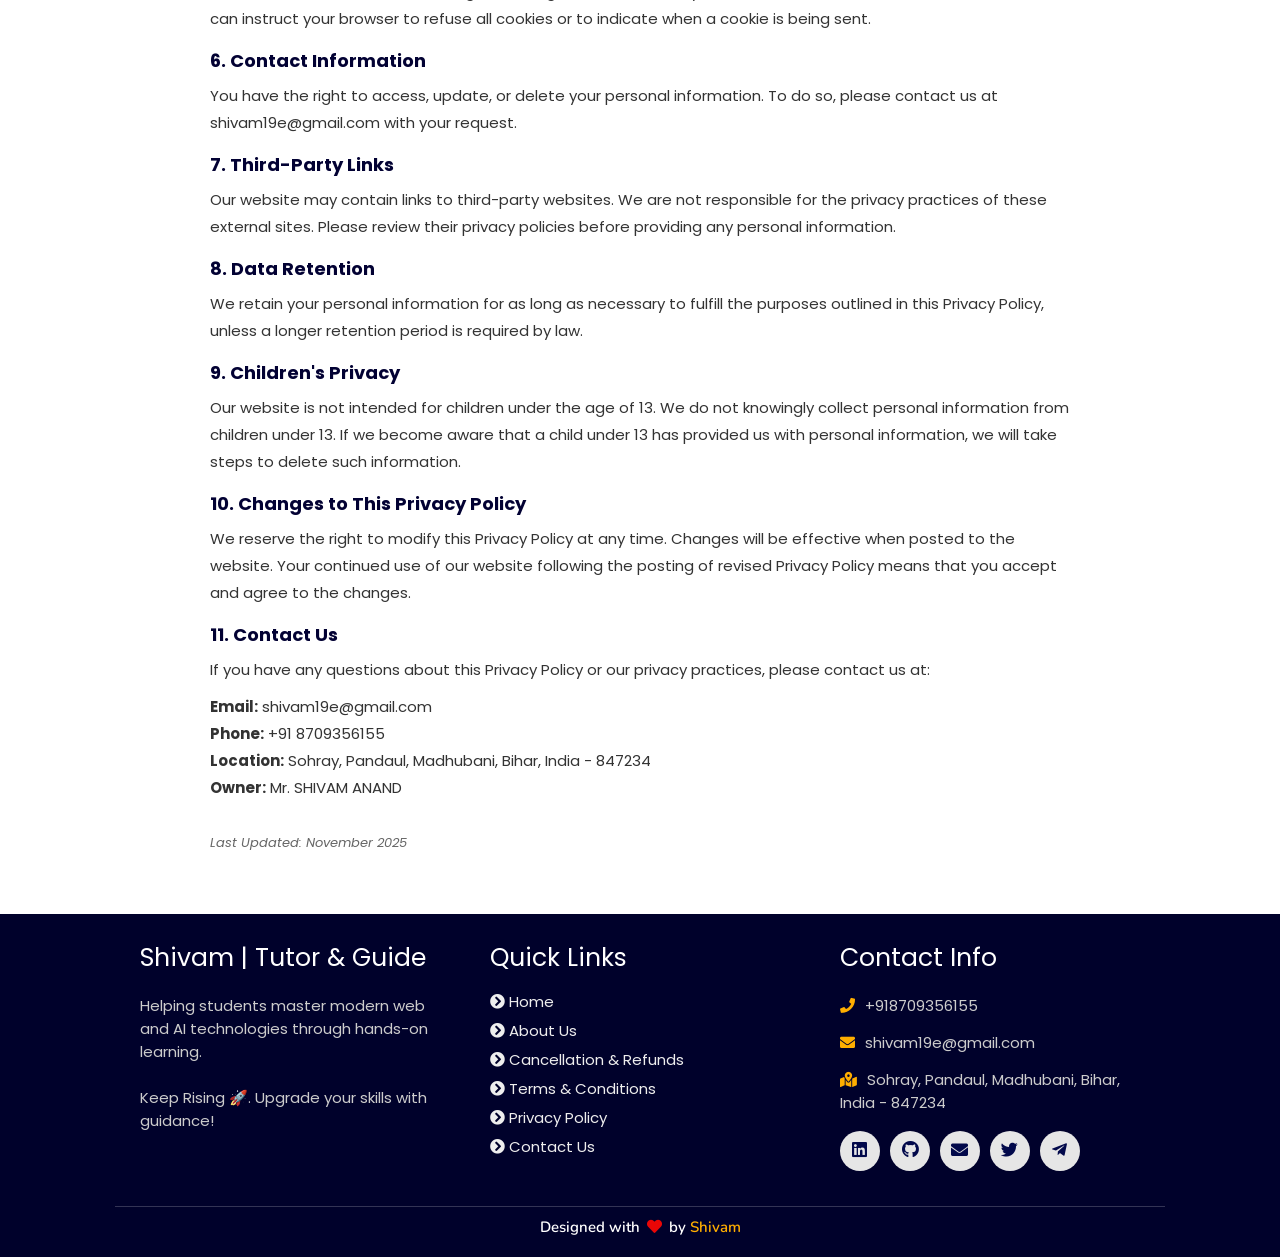
<file: privacy.html>
<!DOCTYPE html>
<html lang="en">
<head>
    <meta charset="UTF-8">
    <meta http-equiv="X-UA-Compatible" content="IE=edge">
    <meta name="viewport" content="width=device-width, initial-scale=1.0">
    <meta name="keywords" content="Shivam Anand, tutoring, web development courses, AI training, full stack development, online learning, design byte, privacy policy" />
    <meta name="description" content="Privacy Policy - Owner | Educational Tutoring and Web Development Courses" />
    <!-- Custom CSS -->
    <link rel="stylesheet" href="./assets/css/style.css">
    <!-- Font Awesome -->
    <link rel="stylesheet" href="https://cdnjs.cloudflare.com/ajax/libs/font-awesome/5.15.3/css/all.min.css" integrity="sha512-iBBXm8fW90+nuLcSKlbmrPcLa0OT92xO1BIsZ+ywDWZCvqsWgccV3gFoRBv0z+8dLJgyAHIhR35VZc2oM/gI1w==" crossorigin="anonymous" referrerpolicy="no-referrer" />
    <!-- Favicon -->
    <link id='favicon' rel="shortcut icon" href="https://cdn.builder.io/api/v1/image/assets%2F9fabf925f9b44231819b0bfba8d59dc0%2F6a7b9c70a34745d3a7bf25250d843f35?format=webp&width=800" type="image/x-png">
    <title>Privacy Policy | Design Byte</title>
    <style>
        .policy-section {
            background: #fff;
            padding: 3rem 0;
        }
        .policy-content {
            max-width: 900px;
            margin: 0 auto;
            padding: 2rem;
            background: #fff;
            border-radius: 0.5rem;
        }
        .policy-content h2 {
            font-size: 2.5rem;
            color: #011aff;
            margin-top: 2rem;
            margin-bottom: 1rem;
        }
        .policy-content h3 {
            font-size: 1.8rem;
            color: #020133;
            margin-top: 1.5rem;
            margin-bottom: 0.8rem;
        }
        .policy-content h4 {
            font-size: 1.6rem;
            color: #020133;
            margin-top: 1.2rem;
            margin-bottom: 0.6rem;
            font-weight: 600;
        }
        .policy-content p {
            font-size: 1.5rem;
            color: #333;
            line-height: 1.8;
            margin-bottom: 1rem;
        }
        .policy-content ul {
            margin-left: 2rem;
            margin-bottom: 1rem;
        }
        .policy-content li {
            font-size: 1.5rem;
            color: #333;
            line-height: 1.8;
            margin-bottom: 0.5rem;
        }
    </style>
</head>
<body>

<!-- navbar starts -->
<header>
    <a href="/" class="logo"><i class="fab fa-node-js"></i> Design Byte</a>

    <div id="menu" class="fas fa-bars"></div>
    <nav class="navbar">
        <ul>
        <li><a href="/">Home</a></li>
        <li><a href="/about-us.html">About</a></li>
        <li><a href="/#experience">Experience</a></li>
        <li><a href="/services">Services</a></li>
        <li><a href="/courses">Courses</a></li>
        <li><a href="/#contact">Contact</a></li>
        <li><a href="login.html" class="login-link">Login</a></li>
        </ul>
    </nav>
</header>
<!-- navbar ends -->

<!-- policy section starts -->
<section class="policy-section">
    <div class="policy-content">
        <h2>Privacy Policy</h2>

        <p>This Privacy Policy explains how Owner, owned and operated by Shivam Anand ("we," "us," "our," or "Company"), collects, uses, discloses, and safeguards your information when you visit our website and use our educational services.</p>

        <h3>1. Information We Collect</h3>
        <p>We may collect information about you in a variety of ways. The information we may collect on the Site includes:</p>
        
        <h4>Personal Data</h4>
        <ul>
            <li>Name</li>
            <li>Email address</li>
            <li>Phone number</li>
            <li>Postal address</li>
            <li>Company name</li>
            <li>Job title</li>
            <li>Any other information you voluntarily provide</li>
        </ul>

        <h4>Automatically Collected Information</h4>
        <ul>
            <li>IP address</li>
            <li>Browser type and version</li>
            <li>Device type</li>
            <li>Pages visited and time spent on pages</li>
            <li>Referring website</li>
            <li>Geographic location</li>
            <li>Cookies and similar tracking technologies</li>
        </ul>

        <h3>2. Use of Your Information</h3>
        <p>Having accurate information about you permits us to provide you with a smooth, efficient, and customized experience. Specifically, we may use information collected about you via the Site to:</p>
        <ul>
            <li>Generate analytics about how you use our website</li>
            <li>Fulfill orders and send related information</li>
            <li>Email you regarding updates or informational purposes</li>
            <li>Improve our website and services</li>
            <li>Respond to your inquiries and requests</li>
            <li>Process transactions and send related information</li>
            <li>Monitor and analyze usage patterns</li>
            <li>Detect and prevent fraudulent transactions</li>
        </ul>

        <h3>3. Disclosure of Your Information</h3>
        <p>We may share information we have collected about you in certain situations:</p>
        <ul>
            <li><strong>By Law or to Protect Rights:</strong> If required by law, or if we believe in good faith that disclosure is necessary to protect our rights, your safety, or the safety of others.</li>
            <li><strong>Third-Party Service Providers:</strong> We may share your information with third parties who perform services for us, including payment processors, hosting providers, and analytics services.</li>
            <li><strong>Business Transfers:</strong> Your information may be transferred as part of a merger, acquisition, bankruptcy, or sale of company assets.</li>
        </ul>

        <h3>4. Security of Your Information</h3>
        <p>We use administrative, technical, and physical security measures to help protect your personal information. However, no security system is impenetrable, and we cannot guarantee absolute security of your information.</p>

        <h3>5. Cookies and Tracking Technologies</h3>
        <p>We use cookies and similar tracking technologies to track activity on our website and hold certain information. You can instruct your browser to refuse all cookies or to indicate when a cookie is being sent.</p>

        <h3>6. Contact Information</h3>
        <p>You have the right to access, update, or delete your personal information. To do so, please contact us at shivam19e@gmail.com with your request.</p>

        <h3>7. Third-Party Links</h3>
        <p>Our website may contain links to third-party websites. We are not responsible for the privacy practices of these external sites. Please review their privacy policies before providing any personal information.</p>

        <h3>8. Data Retention</h3>
        <p>We retain your personal information for as long as necessary to fulfill the purposes outlined in this Privacy Policy, unless a longer retention period is required by law.</p>

        <h3>9. Children's Privacy</h3>
        <p>Our website is not intended for children under the age of 13. We do not knowingly collect personal information from children under 13. If we become aware that a child under 13 has provided us with personal information, we will take steps to delete such information.</p>

        <h3>10. Changes to This Privacy Policy</h3>
        <p>We reserve the right to modify this Privacy Policy at any time. Changes will be effective when posted to the website. Your continued use of our website following the posting of revised Privacy Policy means that you accept and agree to the changes.</p>

        <h3>11. Contact Us</h3>
        <p>If you have any questions about this Privacy Policy or our privacy practices, please contact us at:</p>
        <p>
            <strong>Email:</strong> shivam19e@gmail.com<br>
            <strong>Phone:</strong> +91 8709356155<br>
            <strong>Location:</strong> Sohray, Pandaul, Madhubani, Bihar, India - 847234<br>
            <strong>Owner:</strong> Mr. SHIVAM ANAND
        </p>

        <p style="margin-top: 3rem; font-size: 1.3rem; color: #666; font-style: italic;">Last Updated: November 2025</p>
    </div>
</section>
<!-- policy section ends -->

<!-- footer section starts -->
<section class="footer">
    <div class="box-container">
        <div class="box">
            <h3>Shivam | Tutor & Guide</h3>
            <p>Helping students master modern web and AI technologies through hands-on learning.<br/> <br/> Keep Rising 🚀. Upgrade your skills with guidance!</p>
        </div>

        <div class="box">
            <h3>Quick Links</h3>
            <a href="/"><i class="fas fa-chevron-circle-right"></i> Home</a>
            <a href="about-us.html"><i class="fas fa-chevron-circle-right"></i> About Us</a>
            <a href="cancellation-refunds.html"><i class="fas fa-chevron-circle-right"></i> Cancellation & Refunds</a>
            <a href="terms-conditions.html"><i class="fas fa-chevron-circle-right"></i> Terms & Conditions</a>
            <a href="privacy.html"><i class="fas fa-chevron-circle-right"></i> Privacy Policy</a>
            <a href="contact-us.html"><i class="fas fa-chevron-circle-right"></i> Contact Us</a>
        </div>

        <div class="box">
            <h3>Contact Info</h3>
            <p> <i class="fas fa-phone"></i>+918709356155</p>
            <p> <i class="fas fa-envelope"></i>shivam19e@gmail.com</p>
            <p> <i class="fas fa-map-marked-alt"></i>Sohray, Pandaul, Madhubani, Bihar, India - 847234</p>
            <div class="share">
                <a href="https://www.linkedin.com/in/shivam-anand-41b10b34b/" class="fab fa-linkedin" aria-label="LinkedIn" target="_blank"></a>
                <a href="https://github.com/shivam13669/" class="fab fa-github" aria-label="GitHub" target="_blank"></a>
                <a href="mailto:shivam19e@gmail.com" class="fas fa-envelope" aria-label="Mail" target="_blank"></a>
                <a class="fab fa-twitter" aria-label="Twitter"></a>
                <a class="fab fa-telegram-plane" aria-label="Telegram"></a>
            </div>
        </div>
    </div>

    <h1 class="credit">Designed with <i class="fa fa-heart pulse"></i> by <a href="https://www.linkedin.com/in/shivam-anand-41b10b34b/"> Shivam</a></h1>
</section>
<!-- footer section ends -->

<!-- scroll top btn -->
<a href="#" aria-label="ScrollTop" class="fas fa-angle-up" id="scroll-top"></a>

<script src="https://cdnjs.cloudflare.com/ajax/libs/jquery/3.6.0/jquery.min.js" integrity="sha512-894YE6QWD5I59HgZOGReFYm4dnWc1Qt5NtvYSaNcOP+u1T9qYdvdihz0PPSiiqn/+/3e7Jo4EaG7TubfWGUrMQ==" crossorigin="anonymous" referrerpolicy="no-referrer"></script>
<script src="./assets/js/script.js"></script>

</body>
</html>
</file>
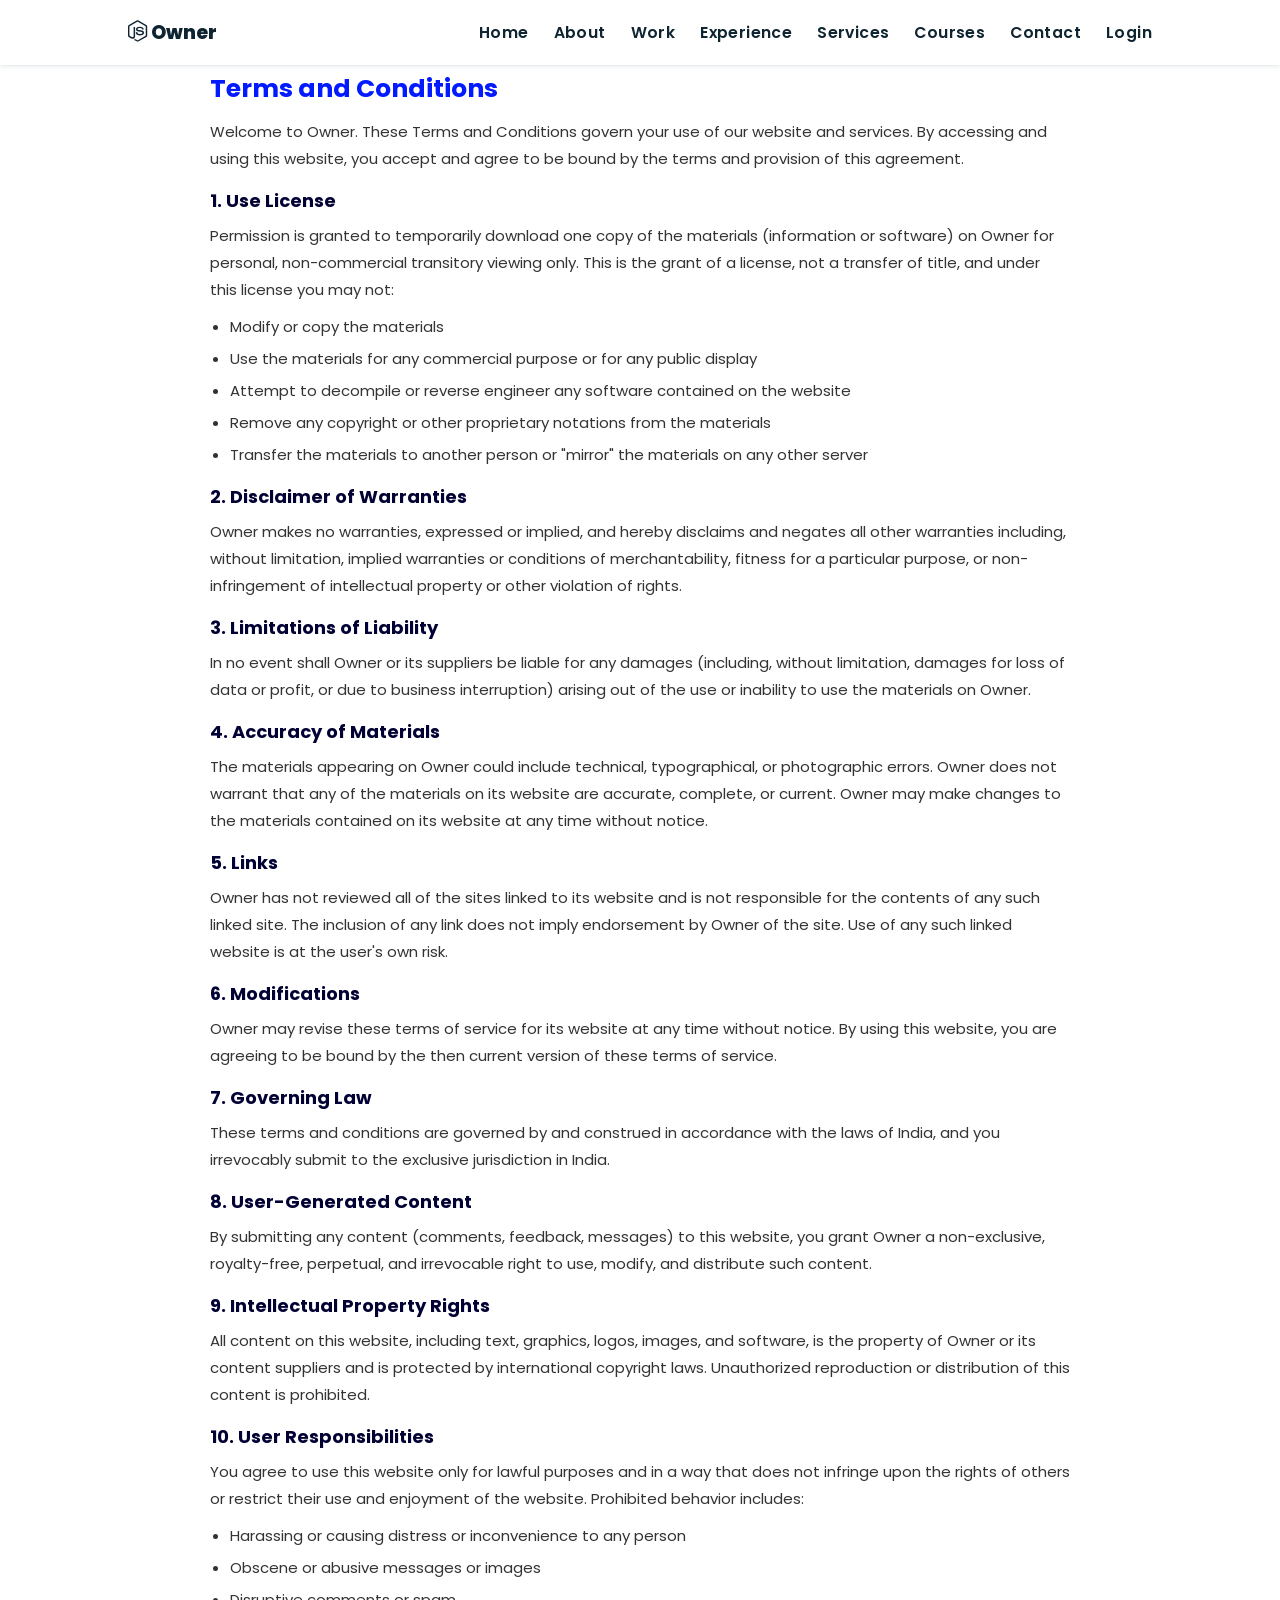
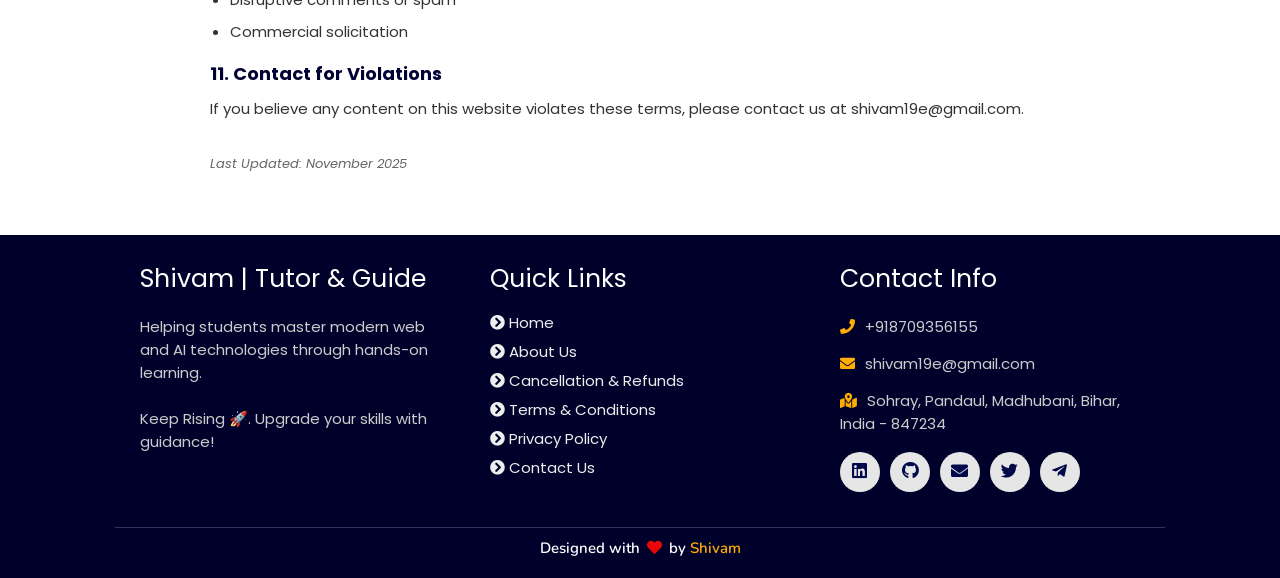
<file: terms-conditions.html>
<!DOCTYPE html>
<html lang="en">
<head>
    <meta charset="UTF-8">
    <meta http-equiv="X-UA-Compatible" content="IE=edge">
    <meta name="viewport" content="width=device-width, initial-scale=1.0">
    <meta name="keywords" content="Shivam Anand, tutoring, web development courses, AI training, full stack development, online learning, design byte" />
    <meta name="description" content="Terms and Conditions - Owner | Educational Tutoring and Web Development Courses" />
    <!-- Custom CSS -->
    <link rel="stylesheet" href="./assets/css/style.css">
    <!-- Font Awesome -->
    <link rel="stylesheet" href="https://cdnjs.cloudflare.com/ajax/libs/font-awesome/5.15.3/css/all.min.css" integrity="sha512-iBBXm8fW90+nuLcSKlbmrPcLa0OT92xO1BIsZ+ywDWZCvqsWgccV3gFoRBv0z+8dLJgyAHIhR35VZc2oM/gI1w==" crossorigin="anonymous" referrerpolicy="no-referrer" />
    <!-- Favicon -->
    <link id='favicon' rel="shortcut icon" href="https://cdn.builder.io/api/v1/image/assets%2F9fabf925f9b44231819b0bfba8d59dc0%2F6a7b9c70a34745d3a7bf25250d843f35?format=webp&width=800" type="image/x-png">
    <title>Terms and Conditions | Owner</title>
    <style>
        .policy-section {
            background: #fff;
            padding: 3rem 0;
        }
        .policy-content {
            max-width: 900px;
            margin: 0 auto;
            padding: 2rem;
            background: #fff;
            border-radius: 0.5rem;
        }
        .policy-content h2 {
            font-size: 2.5rem;
            color: #011aff;
            margin-top: 2rem;
            margin-bottom: 1rem;
        }
        .policy-content h3 {
            font-size: 1.8rem;
            color: #020133;
            margin-top: 1.5rem;
            margin-bottom: 0.8rem;
        }
        .policy-content h4 {
            font-size: 1.6rem;
            color: #020133;
            margin-top: 1.2rem;
            margin-bottom: 0.6rem;
            font-weight: 600;
        }
        .policy-content p {
            font-size: 1.5rem;
            color: #333;
            line-height: 1.8;
            margin-bottom: 1rem;
        }
        .policy-content ul {
            margin-left: 2rem;
            margin-bottom: 1rem;
        }
        .policy-content li {
            font-size: 1.5rem;
            color: #333;
            line-height: 1.8;
            margin-bottom: 0.5rem;
        }
    </style>
</head>
<body>

<!-- navbar starts -->
<header>
    <a href="/" class="logo"><i class="fab fa-node-js"></i> Owner</a>

    <div id="menu" class="fas fa-bars"></div>
    <nav class="navbar">
        <ul>
        <li><a href="/">Home</a></li>
        <li><a href="/about-us.html">About</a></li>
        <li><a href="/#work">Work</a></li>
        <li><a href="/#experience">Experience</a></li>
        <li><a href="/services">Services</a></li>
        <li><a href="/courses">Courses</a></li>
        <li><a href="/#contact">Contact</a></li>
        <li><a href="login.html" class="login-link">Login</a></li>
        </ul>
    </nav>
</header>
<!-- navbar ends -->

<!-- policy section starts -->
<section class="policy-section">
    <div class="policy-content">
        <h2>Terms and Conditions</h2>
        
        <p>Welcome to Owner. These Terms and Conditions govern your use of our website and services. By accessing and using this website, you accept and agree to be bound by the terms and provision of this agreement.</p>

        <h3>1. Use License</h3>
        <p>Permission is granted to temporarily download one copy of the materials (information or software) on Owner for personal, non-commercial transitory viewing only. This is the grant of a license, not a transfer of title, and under this license you may not:</p>
        <ul>
            <li>Modify or copy the materials</li>
            <li>Use the materials for any commercial purpose or for any public display</li>
            <li>Attempt to decompile or reverse engineer any software contained on the website</li>
            <li>Remove any copyright or other proprietary notations from the materials</li>
            <li>Transfer the materials to another person or "mirror" the materials on any other server</li>
        </ul>

        <h3>2. Disclaimer of Warranties</h3>
        <p>Owner makes no warranties, expressed or implied, and hereby disclaims and negates all other warranties including, without limitation, implied warranties or conditions of merchantability, fitness for a particular purpose, or non-infringement of intellectual property or other violation of rights.</p>

        <h3>3. Limitations of Liability</h3>
        <p>In no event shall Owner or its suppliers be liable for any damages (including, without limitation, damages for loss of data or profit, or due to business interruption) arising out of the use or inability to use the materials on Owner.

        <h3>4. Accuracy of Materials</h3>
        <p>The materials appearing on Owner could include technical, typographical, or photographic errors. Owner does not warrant that any of the materials on its website are accurate, complete, or current. Owner may make changes to the materials contained on its website at any time without notice.</p>

        <h3>5. Links</h3>
        <p>Owner has not reviewed all of the sites linked to its website and is not responsible for the contents of any such linked site. The inclusion of any link does not imply endorsement by Owner of the site. Use of any such linked website is at the user's own risk.</p>

        <h3>6. Modifications</h3>
        <p>Owner may revise these terms of service for its website at any time without notice. By using this website, you are agreeing to be bound by the then current version of these terms of service.</p>

        <h3>7. Governing Law</h3>
        <p>These terms and conditions are governed by and construed in accordance with the laws of India, and you irrevocably submit to the exclusive jurisdiction in India.</p>

        <h3>8. User-Generated Content</h3>
        <p>By submitting any content (comments, feedback, messages) to this website, you grant Owner a non-exclusive, royalty-free, perpetual, and irrevocable right to use, modify, and distribute such content.</p>

        <h3>9. Intellectual Property Rights</h3>
        <p>All content on this website, including text, graphics, logos, images, and software, is the property of Owner or its content suppliers and is protected by international copyright laws. Unauthorized reproduction or distribution of this content is prohibited.</p>

        <h3>10. User Responsibilities</h3>
        <p>You agree to use this website only for lawful purposes and in a way that does not infringe upon the rights of others or restrict their use and enjoyment of the website. Prohibited behavior includes:</p>
        <ul>
            <li>Harassing or causing distress or inconvenience to any person</li>
            <li>Obscene or abusive messages or images</li>
            <li>Disruptive comments or spam</li>
            <li>Commercial solicitation</li>
        </ul>

        <h3>11. Contact for Violations</h3>
        <p>If you believe any content on this website violates these terms, please contact us at shivam19e@gmail.com.</p>

        <p style="margin-top: 3rem; font-size: 1.3rem; color: #666; font-style: italic;">Last Updated: November 2025</p>
    </div>
</section>
<!-- policy section ends -->

<!-- footer section starts -->
<section class="footer">
    <div class="box-container">
        <div class="box">
            <h3>Shivam | Tutor & Guide</h3>
            <p>Helping students master modern web and AI technologies through hands-on learning.<br/> <br/> Keep Rising 🚀. Upgrade your skills with guidance!</p>
        </div>

        <div class="box">
            <h3>Quick Links</h3>
            <a href="/"><i class="fas fa-chevron-circle-right"></i> Home</a>
            <a href="about-us.html"><i class="fas fa-chevron-circle-right"></i> About Us</a>
            <a href="cancellation-refunds.html"><i class="fas fa-chevron-circle-right"></i> Cancellation & Refunds</a>
            <a href="terms-conditions.html"><i class="fas fa-chevron-circle-right"></i> Terms & Conditions</a>
            <a href="privacy.html"><i class="fas fa-chevron-circle-right"></i> Privacy Policy</a>
            <a href="contact-us.html"><i class="fas fa-chevron-circle-right"></i> Contact Us</a>
        </div>

        <div class="box">
            <h3>Contact Info</h3>
            <p> <i class="fas fa-phone"></i>+918709356155</p>
            <p> <i class="fas fa-envelope"></i>shivam19e@gmail.com</p>
            <p> <i class="fas fa-map-marked-alt"></i>Sohray, Pandaul, Madhubani, Bihar, India - 847234</p>
            <div class="share">
                <a href="https://www.linkedin.com/in/shivam-anand-41b10b34b/" class="fab fa-linkedin" aria-label="LinkedIn" target="_blank"></a>
                <a href="https://github.com/shivam13669/" class="fab fa-github" aria-label="GitHub" target="_blank"></a>
                <a href="mailto:shivam19e@gmail.com" class="fas fa-envelope" aria-label="Mail" target="_blank"></a>
                <a class="fab fa-twitter" aria-label="Twitter"></a>
                <a class="fab fa-telegram-plane" aria-label="Telegram"></a>
            </div>
        </div>
    </div>

    <h1 class="credit">Designed with <i class="fa fa-heart pulse"></i> by <a href="https://www.linkedin.com/in/shivam-anand-41b10b34b/"> Shivam</a></h1>
</section>
<!-- footer section ends -->

<!-- scroll top btn -->
<a href="#" aria-label="ScrollTop" class="fas fa-angle-up" id="scroll-top"></a>

<script src="https://cdnjs.cloudflare.com/ajax/libs/jquery/3.6.0/jquery.min.js" integrity="sha512-894YE6QWD5I59HgZOGReFYm4dnWc1Qt5NtvYSaNcOP+u1T9qYdvdihz0PPSiiqn/+/3e7Jo4EaG7TubfWGUrMQ==" crossorigin="anonymous" referrerpolicy="no-referrer"></script>
<script src="./assets/js/script.js"></script>

</body>
</html>
</file>
<file: assets/css/style.css>
@import url("https://fonts.googleapis.com/css2?family=Poppins:wght@400;600;700&display=swap");
@import url("https://fonts.googleapis.com/css2?family=Nunito:ital,wght@0,300;0,400;0,600;0,700;1,300;1,400&display=swap");

* {
  margin: 0;
  padding: 0;
  box-sizing: border-box;
  text-decoration: none;
  outline: none;
  border: none;
  transition: all 0.2s linear;
}

input, textarea, p, span {
  text-transform: none;
}
html {
  font-size: 62.5%;
  overflow-x: hidden;
  scroll-behavior: smooth;
}
body {
  background: #f7f7f7;
  font-family: "Poppins", sans-serif;
}

*::selection {
  background: #2b3dda;
  color: #fff;
}

html {
  font-size: 62.5%;
  overflow-x: hidden;
}
html::-webkit-scrollbar {
  width: 0.8rem;
}
html::-webkit-scrollbar-track {
  background: rgb(235, 202, 245);
}
html::-webkit-scrollbar-thumb {
  background: #420177;
}

/* pre loader start */
.loader-container {
  position: fixed;
  top: 0;
  left: 0;
  z-index: 10000;
  background: #e6eff1;
  display: flex;
  align-items: center;
  justify-content: center;
  height: 100%;
  width: 100%;
}
.loader-container.fade-out {
  top: -120%;
}
/* pre loader end */

/* navbar starts */
header {
  position: fixed;
  top: 0;
  left: 0;
  right: 0;
  z-index: 1000;
  display: flex;
  align-items: center;
  justify-content: space-between;
  padding: 1.7rem 10%;
  height: 6.5rem;
  background-color: #fff;
  box-shadow: 0 1px 4px rgba(146, 161, 176, 0.3);
}
section {
  min-height: 100vh;
  padding: 2rem 9%;
}
.heading {
  font-size: 3.5rem;
  color: rgb(32, 32, 32);
  font-weight: 800;
  text-align: center;
}
.heading span {
  color: rgb(115, 3, 167);
}
header .logo {
  font-size: 1.9rem;
  font-weight: 800;
  text-decoration: none;
  color: #0e2431;
}
header .logo i {
  font-size: 2.2rem;
}
header .logo:hover {
  color: #fc8c05;
}
header .navbar ul {
  list-style: none;
  display: flex;
  justify-content: center;
  align-items: center;
}
header .navbar li {
  margin-left: 2.5rem;
}
header .navbar ul li a {
  font-size: 1.57rem;
  color: #0e2431;
  font-weight: 600;
  text-decoration: none;
  letter-spacing: 0.04rem;
  transition: 0.2s;
}
header .navbar ul li a.active,
header .navbar ul li a:hover {
  color: #011aff;
  border-bottom: 0.2rem solid #011aff;
  padding: 0.5rem 0;
}
/* navbar ends */

/* hamburger icon starts*/
#menu {
  font-size: 3rem;
  cursor: pointer;
  color: rgb(24, 2, 63);
  display: none;
}
@media (max-width: 768px) {
  #menu {
    display: block;
  }
  header .navbar {
    position: fixed;
    top: 6.5rem;
    right: -120%;
    width: 75%;
    height: 100%;
    text-align: left;
    align-items: flex-start;
    background-color: #0e0f31;
  }
  header .navbar ul {
    flex-flow: column;
    padding: 1rem;
  }
  header .navbar ul li {
    text-align: center;
    width: 100%;
    margin: 1rem 0;
    border-radius: 0.5rem;
    width: 26rem;
  }
  header .navbar ul li a {
    display: block;
    padding: 1rem;
    text-align: left;
    color: #fff;
    font-size: 2rem;
  }
  header .navbar ul li a.active,
  header .navbar ul li a:hover {
    padding: 1rem;
    color: #fff;
    border-radius: 0.5rem;
    border-bottom: 0.5rem solid #011aff;
  }
  .fa-times {
    transform: rotate(180deg);
  }
  header .navbar.nav-toggle {
    right: 0;
  }
}
/* hamburger icon ends */

/* hero section starts*/
.home {
  position: relative;
  display: flex;
  flex-wrap: wrap;
  gap: 1.5rem;
  min-height: 100vh;
  align-items: center;
}
.home #particles-js {
  position: absolute;
  top: 0;
  left: 0;
  height: 100%;
  width: 100%;
}
.home::before {
  content: "";
  position: absolute;
  top: 0;
  left: 0;
  height: 100%;
  width: 100%;
}
.home .content {
  flex: 1 1 40rem;
  padding-top: 1rem;
  z-index: 1;
}
.home .image {
  flex: 1 1 40rem;
  z-index: 1;
}
.home .image img {
  width: 70%;
  margin-left: 6rem;
  border-radius: 50%;
  cursor: pointer;
}
.home .content h2 {
  font-size: 5rem;
  font-weight: 800;
  color: #002057;
}
.home .content h2 span {
  font-size: 5rem;
  font-weight: 800;
  color: #ff7b00;
}
.home .content p {
  font-size: 2.5rem;
  color: #000;
  font-weight: 600;
  padding: 1rem 0;
}
.home .content p span {
  font-size: 2.5rem;
  color: rgb(148, 8, 8);
  font-weight: 600;
  padding: 1rem 0;
}
.home .btn {
  margin-top: 1rem;
  position: absolute;
  line-height: 0;
  padding: 1.6rem 3rem;
  border-radius: 4em;
  transition: 0.5s;
  color: #fff;
  background: #2506ad;
  box-shadow: 0px 5px 18px rgba(48, 68, 247, 0.6);
  font-family: "Nunito", sans-serif;
}
.home .btn span {
  font-weight: 700;
  font-size: 1.7rem;
  letter-spacing: 0.1rem;
}
.home .btn i {
  margin-left: 0.3rem;
  font-size: 1.5rem;
  transition: 0.3s;
}
.home .btn:hover {
  background: #1a047e;
}
.home .btn:hover i {
  transform: translateX(5px);
}
/* social icons start */
.socials {
  position: relative;
  margin-top: 9rem;
}
.socials .social-icons {
  padding-left: 0;
  margin-bottom: 0;
  list-style: none;
}
.socials .social-icons li {
  display: inline-block;
  margin-bottom: 14px;
}
.social-icons a {
  font-size: 2rem;
  display: inline-block;
  line-height: 44px;
  color: #00d9ff;
  background-color: #09011b;
  width: 44px;
  height: 44px;
  text-align: center;
  margin-right: 8px;
  border-radius: 100%;
  -webkit-transition: all 0.2s linear;
  -o-transition: all 0.2s linear;
  transition: all 0.2s linear;
}
.social-icons a:active,
.social-icons a:focus,
.social-icons a:hover {
  color: #fff;
  background-color: #0685da;
}
.social-icons a.github:hover {
  background-color: #0e0e0e;
}
.social-icons a.twitter:hover {
  background-color: #00aced;
}
.social-icons a.linkedin:hover {
  background-color: #007bb6;
}
.social-icons a.dev:hover {
  background-color: #070707;
}
.social-icons a.instagram:hover {
  background-color: #ee00da;
}
/* social icons end */

/* hero media queries starts*/
@media (max-width: 450px) {
  .home .btn {
    margin: 4rem 0;
  }
  .socials {
    margin-top: 12rem;
  }
  .home .image img {
    margin-top: -12rem;
  }
  .home .content p {
    font-size: 2.2rem;
  }
  .home .content p span {
    font-size: 2.2rem;
  }
}
/* hero media queries ends*/
/* hero section end */

/* about section starts */
.about {
  background: rgb(255, 255, 255);
  min-height: auto !important;
  padding: 4rem 9%;
}
.about .row {
  display: flex;
  flex-direction: row;
  gap: 2rem;
  flex-wrap: wrap;
  padding: 4rem;
}
.about .row .image {
  text-align: center;
  flex: 1 1 35rem;
}
.about .row .image img {
  margin: 4rem;
  width: 30rem;
  height: auto;
  border-radius: 5%;
  transition: 0.3s;
  cursor: pointer;
}
.about .row .content {
  flex: 1 1 45rem;
  padding: 3rem;
}
.about .row .content h3 {
  color: rgb(27, 27, 27);
  font-size: 2.5rem;
}
.about .row .content .tag {
  font-size: 1.4rem;
  color: #020133;
  font-weight: 600;
  margin-top: 1rem;
}
.about .row .content p {
  font-size: 1.5rem;
  margin-top: 1.5rem;
  font-family: "Nunito";
  font-weight: 600;
  text-transform: none;
}
.about .row .content .box-container {
  display: flex;
  flex-wrap: wrap;
  gap: 1.5rem;
  font-family: "Nunito";
  font-weight: 600;
}
.about .row .content .box-container .box p {
  text-transform: none;
}
.about .row .content .box-container .box p span {
  color: #011aff;
}
.resumebtn {
  margin-top: 6rem;
}
.resumebtn .btn {
  padding: 1.7rem 3rem;
  border-radius: 0.5em;
  transition: 0.3s;
  color: #fff;
  background: #2506ad;
  box-shadow: 0px 5px 10px rgba(48, 68, 247, 0.6);
  font-family: "Nunito", sans-serif;
}
.resumebtn .btn span {
  font-weight: 600;
  font-size: 1.8rem;
  letter-spacing: 0.1rem;
}
.resumebtn .btn i {
  margin-left: 0.3rem;
  font-size: 1.2rem;
  transition: 0.3s;
}
.resumebtn .btn:hover {
  background: #1a047e;
}
.resumebtn .btn:hover i {
  transform: translateX(5px);
}
/* about media queries starts*/
@media screen and (max-width: 600px) {
  .about .row .image {
    margin-top: 2rem;
  }
  .about .row .image img {
    margin: 0 auto;
    width: 80%;
    mix-blend-mode: normal;
  }
  .about .row {
    padding: 0.5rem;
    margin-bottom: 7rem;
  }
  .about .row .content {
    padding: 1rem;
  }
  .about .row .content .box-container {
    gap: 0;
  }
}
/* about media queries ends*/
/* about section ends */

/* skills section starts */
.skills {
  min-height: 90vh;
  background: linear-gradient(to bottom, #57059e, #4a00e0);
}
.skills h2 {
  color: #fff;
}
.skills .heading span {
  color: rgb(255, 230, 0);
}
.skill-filters {
  display: flex;
  justify-content: center;
  gap: 1rem;
  margin: 2rem 0;
  flex-wrap: wrap;
}
.filter-btn {
  padding: 0.8rem 2rem;
  border-radius: 2.5rem;
  font-size: 1.4rem;
  font-weight: 600;
  cursor: pointer;
  background: transparent;
  color: #fff;
  border: 2px solid #fff;
  font-family: "Poppins", sans-serif;
}
.filter-btn.active {
  background: rgb(255, 255, 255);
  color: #333;
  border-color: rgb(255, 255, 255);
}
.skills .container {
  background: rgba(0, 0, 22, 0.4);
  color: #fff;
  border-radius: 1rem;
  padding: 2rem;
  width: 90%;
  margin: auto;
  margin-top: 2rem;
}
.skills .container .row {
  display: grid;
  grid-template-columns: repeat(6, 1fr);
  flex-wrap: wrap;
  gap: 1.8rem;
}
.skills .container .bar {
  margin-bottom: 15px;
  padding: 10px;
  border-radius: 1rem;
  box-shadow: 0 4px 10px rgba(0, 0, 0, 0.2);
  background: rgba(0, 0, 22, 0.9);
  transition: 0.2s;
}
.skills .container .bar:hover {
  box-shadow: 0 8px 10px rgba(0, 2, 68, 0.8) !important;
  background-color: rgba(0, 0, 0, 0.9) !important;
}
.skills .container .bar .info {
  display: flex;
  flex-direction: column;
  align-items: center;
  gap: 1rem;
  margin-top: 1rem;
}
.skills .container .bar .info i {
  font-size: 4rem;
}
.skills .container .bar .info span {
  font-size: 2rem;
  font-weight: 500;
  font-family: "Poppins";
  margin-left: 0.5rem;
}
/* skills media queries starts*/
@media screen and (max-width: 600px) {
  .skill-filters {
    gap: 0.5rem;
  }
  .filter-btn {
    padding: 0.6rem 1.2rem;
    font-size: 1.2rem;
  }
  .skills .container {
    padding: 0;
    margin: 0;
  }
  .skills .container .row {
    grid-template-columns: repeat(2, 1fr);
    margin: 1rem;
    padding: 2rem 0.2rem 2rem 0.2rem;
    gap: 1rem;
  }
  .skills .container {
    margin-top: 5px;
    width: 100%;
  }
}
/* skills media queries ends*/
/* skills section ends */

/* courses section starts */
.courses {
  background: #e5ecfb;
  min-height: 80vh;
}
.courses h2 {
  color: rgb(32, 32, 32);
}
.courses-container {
  display: grid;
  grid-template-columns: repeat(3, 1fr);
  gap: 2rem;
  margin: 3rem 0;
  padding: 2rem;
}
.courses .viewall {
  display: flex;
  justify-content: center;
  margin-top: 3rem;
}
.courses .viewall .btn {
  position: relative;
  line-height: 0;
  padding: 1.6rem 3rem;
  border-radius: 0.5em;
  transition: 0.5s;
  color: #fff;
  background: #2506ad;
  box-shadow: 0px 5px 10px rgba(48, 68, 247, 0.6);
  text-align: center;
}
.courses .viewall .btn span {
  font-weight: 600;
  font-size: 1.7rem;
  font-family: "Nunito", sans-serif;
}
.courses .viewall .btn i {
  margin-left: 0.3rem;
  font-size: 1.5rem;
  transition: 0.3s;
}
.courses .viewall .btn:hover {
  background: #1a047e;
}
.courses .viewall .btn:hover i {
  transform: translateX(5px);
}
.course-card {
  background: #fff;
  border-radius: 0.8rem;
  box-shadow: 0 2px 10px rgba(0, 0, 0, 0.1);
  overflow: hidden;
  transition: 0.3s;
  display: flex;
  flex-direction: column;
}
.course-card:hover {
  transform: translateY(-5px);
  box-shadow: 0 8px 20px rgba(0, 0, 0, 0.15);
}
.course-card .course-image {
  width: 100%;
  height: 20rem;
  object-fit: cover;
}
.course-card .course-content {
  padding: 1.5rem;
  flex: 1;
  display: flex;
  flex-direction: column;
}
.course-card .course-header {
  flex: 1;
}
.course-card .course-title {
  font-size: 1.8rem;
  color: #012970;
  font-weight: 600;
  margin-bottom: 0.5rem;
  line-height: 1.3;
}
.course-card .course-instructor {
  font-size: 1.2rem;
  color: #666;
  margin-bottom: 0.8rem;
}
.course-card .course-desc {
  font-size: 1.4rem;
  color: #555;
  margin-bottom: 1rem;
  font-family: "Nunito", sans-serif;
  line-height: 1.4;
}
.course-card .course-meta {
  display: flex;
  justify-content: space-between;
  align-items: center;
  margin-top: 1rem;
  padding-top: 1rem;
  border-top: 1px solid #eee;
  font-size: 1.2rem;
  color: #666;
}
.course-card .course-price {
  font-size: 1.6rem;
  color: #011aff;
  font-weight: 600;
}
.course-card .course-duration {
  font-size: 1.2rem;
  color: #666;
}
.course-card .course-rating {
  display: flex;
  align-items: center;
  gap: 0.3rem;
  font-size: 1.2rem;
  margin-top: 0.5rem;
}
.course-card .course-rating .stars {
  color: #ffc107;
}
.course-card .course-rating .reviews {
  color: #999;
}

/* courses media queries starts*/
@media screen and (max-width: 1024px) {
  .courses-container {
    grid-template-columns: repeat(2, 1fr);
    gap: 1.5rem;
    padding: 1rem;
  }
}
@media screen and (max-width: 600px) {
  .courses-container {
    grid-template-columns: 1fr;
    gap: 1.5rem;
    padding: 1rem;
    margin: 2rem 0;
  }
  .course-card .course-image {
    height: 18rem;
  }
}
/* courses media queries ends*/
/* courses section ends */

/* services section starts */
.services-featured {
  background: #f0f4ff;
  min-height: 80vh;
  padding: 4rem 9%;
}
.services-featured h2 {
  color: rgb(32, 32, 32);
}
.services-featured .services-container {
  display: grid;
  grid-template-columns: repeat(auto-fill, minmax(360px, 1fr));
  gap: 3rem;
  margin: 3rem 0;
  padding: 0;
}
.services-featured .viewall {
  display: flex;
  justify-content: center;
  margin-top: 3rem;
}
.services-featured .viewall .btn {
  position: relative;
  line-height: 0;
  padding: 1.6rem 3rem;
  border-radius: 0.5em;
  transition: 0.5s;
  color: #fff;
  background: #2506ad;
  box-shadow: 0px 5px 10px rgba(48, 68, 247, 0.6);
  text-align: center;
}
.services-featured .viewall .btn span {
  font-weight: 600;
  font-size: 1.7rem;
  font-family: "Nunito", sans-serif;
}
.services-featured .viewall .btn i {
  margin-left: 0.3rem;
  font-size: 1.5rem;
  transition: 0.3s;
}
.services-featured .viewall .btn:hover {
  background: #1a047e;
}
.services-featured .viewall .btn:hover i {
  transform: translateX(5px);
}

/* service card modern minimalist styling */
.service-card {
  background: #ffffff;
  border-radius: 1.2rem;
  overflow: hidden;
  box-shadow: 0 0.3rem 1rem rgba(0, 0, 0, 0.08);
  transition: all 0.3s ease;
  cursor: default;
  display: flex;
  flex-direction: column;
  height: 100%;
  padding: 0;
  border: 1px solid #f0f0f0;
}
.service-card:hover {
  transform: translateY(-10px);
  box-shadow: 0 1.2rem 3rem rgba(0, 0, 0, 0.12);
}

.service-card-header {
  width: 100%;
  padding: 3rem 2.5rem 2.5rem;
  background: #ffffff;
  display: flex;
  align-items: flex-start;
  justify-content: flex-start;
  flex-direction: column;
}

.service-card-icon {
  font-size: 4.5rem;
  color: #011aff;
  margin-bottom: 1.5rem;
  flex-shrink: 0;
}

.service-card-title {
  font-size: 2.2rem;
  color: #0E2431;
  font-weight: 700;
  margin-bottom: 0.8rem;
  text-align: left;
}

.service-card-category {
  font-size: 1.3rem;
  color: #999;
  font-weight: 500;
  text-align: left;
}

.service-card-content {
  padding: 0 2.5rem 3rem;
  flex-grow: 1;
  display: flex;
  flex-direction: column;
}

.service-card-description {
  color: #555;
  font-size: 1.5rem;
  margin-bottom: 2.5rem;
  line-height: 1.7;
  font-weight: 400;
}

.service-highlights {
  margin-bottom: 0;
}

.highlights-label {
  font-size: 1.5rem;
  color: #0E2431;
  margin-bottom: 1.5rem;
  font-weight: 700;
}

.highlights-list {
  list-style: none;
  padding: 0;
  margin: 0;
}

.highlights-list li {
  font-size: 1.4rem;
  color: #555;
  padding-left: 2.2rem;
  position: relative;
  margin-bottom: 1rem;
  line-height: 1.5;
  font-weight: 400;
}

.highlights-list li::before {
  content: '→';
  position: absolute;
  left: 0;
  color: #011aff;
  font-weight: bold;
  font-size: 1.5rem;
}

/* services media queries starts*/
@media screen and (max-width: 1024px) {
  .services-featured .services-container {
    grid-template-columns: repeat(auto-fill, minmax(340px, 1fr));
    gap: 2.5rem;
  }
}
@media screen and (max-width: 768px) {
  .services-featured {
    padding: 3rem 5% 2rem;
  }

  .services-featured .services-container {
    grid-template-columns: 1fr;
    gap: 2rem;
  }

  .service-card-header {
    padding: 2.5rem 2rem 2rem;
  }

  .service-card-icon {
    font-size: 3.8rem;
    margin-bottom: 1.2rem;
  }

  .service-card-title {
    font-size: 1.9rem;
  }

  .service-card-category {
    font-size: 1.2rem;
  }

  .service-card-content {
    padding: 0 2rem 2.5rem;
  }

  .service-card-description {
    font-size: 1.4rem;
    margin-bottom: 2rem;
  }

  .highlights-label {
    font-size: 1.4rem;
    margin-bottom: 1.2rem;
  }

  .highlights-list li {
    font-size: 1.3rem;
    margin-bottom: 0.9rem;
    padding-left: 2rem;
  }

  .highlights-list li::before {
    font-size: 1.4rem;
  }
}
@media screen and (max-width: 600px) {
  .services-featured {
    padding: 2.5rem 5%;
  }

  .services-featured .services-container {
    gap: 1.5rem;
  }

  .service-card-header {
    padding: 2rem 1.5rem 1.5rem;
  }

  .service-card-icon {
    font-size: 3rem;
    margin-bottom: 1rem;
  }

  .service-card-title {
    font-size: 1.6rem;
  }

  .service-card-category {
    font-size: 1rem;
  }

  .service-card-content {
    padding: 0 1.5rem 2rem;
  }

  .service-card-description {
    font-size: 1.2rem;
    margin-bottom: 1.5rem;
  }

  .highlights-label {
    font-size: 1.2rem;
    margin-bottom: 1rem;
  }

  .highlights-list li {
    font-size: 1.1rem;
    margin-bottom: 0.8rem;
  }
}
/* services media queries ends*/
/* services section ends */

/* work section starts */
.work {
  /* background: #010124; */
  background: linear-gradient(to bottom, #000031, #00002c);
}
.work h2 {
  color: #fff;
  padding: 1rem;
}
.work .heading span {
  color: rgb(255, 230, 0);
}
.work .box-container {
  display: flex;
  flex-wrap: wrap;
  gap: 1.5rem;
  margin: 2rem;
}
.work .box-container .box {
  flex: 1 1 30rem;
  border-radius: 0.5rem;
  box-shadow: 0 0.5rem 1rem rgba(0, 0, 0, 0.1);
  position: relative;
  overflow: hidden;
  height: 30rem;
}
.work .box-container .box img {
  height: 100%;
  width: 100%;
  object-fit: cover;
}
.work .box-container .box .content {
  height: 100%;
  width: 100%;
  position: absolute;
  top: 85%;
  left: 0;
  background: rgba(255, 255, 255, 0.9);
  display: flex;
  flex-direction: column;
}
.work .box-container .box .content .tag {
  display: flex;
  flex-direction: row;
  justify-content: space-between;
  align-items: center;
  height: 4.5rem;
  width: 100%;
  padding-left: 1rem;
  background: #ffd900;
}
.work .box-container .box .content .tag h3 {
  font-size: 2rem;
}
.work .box-container .box:hover .content {
  top: 25%;
}
.work .desc {
  margin: 2rem;
  display: flex;
  flex-direction: column;
  justify-content: center;
}
.work .desc p {
  font-size: 1.5rem;
}
.work .desc .btns {
  display: flex;
  justify-content: space-between;
  width: 100%;
  margin-top: 2rem;
}
.work .desc .btns .btn {
  line-height: 0;
  display: inline;
  padding: 1.5rem 2.5rem;
  border-radius: 0.5rem;
  font-size: 1.5rem;
  color: #fff;
  background: rgb(12, 12, 12);
  margin-right: 2rem;
}
.work .desc .btns .btn:hover {
  background: #310ae0f5;
}
.work .desc .btns .btn.disabled {
  background: #999;
  cursor: not-allowed;
  opacity: 0.7;
}
.work .desc .btns .btn.disabled:hover {
  background: #999;
}
.work .viewall {
  display: flex;
  justify-content: center;
}
.work .viewall .btn {
  position: relative;
  line-height: 0;
  padding: 1.6rem 3rem;
  border-radius: 0.5em;
  transition: 0.5s;
  color: rgb(255, 255, 255);
  font-weight: 700;
  border: 2px solid #fff;
  box-shadow: 0px 5px 10px rgba(65, 84, 241, 0.4);
  text-align: center;
}
.work .viewall .btn span {
  font-weight: 600;
  font-size: 1.7rem;
  font-family: "Nunito", sans-serif;
}
.work .viewall .btn i {
  margin-left: 0.3rem;
  font-size: 1.5rem;
  transition: 0.3s;
}
.work .viewall .btn:hover {
  background: #fff;
  color: #000;
}
.work .viewall .btn:hover i {
  transform: translateX(5px);
}
/* work section ends */

/* experience section starts */
.experience .timeline {
  position: relative;
  max-width: 1200px;
  margin: 0 auto;
}
.experience .timeline::after {
  content: "";
  position: absolute;
  width: 6px;
  background: #020133;
  top: 0;
  bottom: 0;
  left: 50%;
  margin-left: -3px;
  z-index: -2;
}
.experience .container {
  padding: 10px 40px;
  position: relative;
  background-color: inherit;
  width: 50%;
}
/*circles on timeline*/
.experience .container::after {
  content: "\f0b1";
  position: absolute;
  width: 25px;
  height: 25px;
  right: -17px;
  background-color: rgb(255, 255, 255);
  border: 4px solid #ff9f55;
  top: 15px;
  border-radius: 50%;
  z-index: 100;
  font-size: 1.89rem;
  text-align: center;
  font-weight: 600;
  color: #02094b;
  font-family: "Font Awesome\ 5 Free";
}
.experience .left {
  left: 0;
}
.experience .right {
  left: 50%;
}
/* arrows pointing right */
.experience .left::before {
  content: " ";
  height: 0;
  position: absolute;
  top: 22px;
  width: 0;
  z-index: 1;
  right: 30px;
  border: medium solid #f68c09;
  border-width: 10px 0 10px 10px;
  border-color: transparent transparent transparent #f68c09;
}
/* arrows pointing left  */
.experience .right::before {
  content: " ";
  height: 0;
  position: absolute;
  top: 22px;
  width: 0;
  z-index: 1;
  left: 30px;
  border: medium solid #f68c09;
  border-width: 10px 10px 10px 0;
  border-color: transparent #f68c09 transparent transparent;
}
.experience .right::after {
  left: -16px;
}
.experience .content {
  background-color: #f68c09;
  position: relative;
  border-radius: 6px;
}
.experience .content .tag {
  font-size: 1.3rem;
  padding-top: 1.5rem;
  padding-left: 1.5rem;
}
.experience .content .desc {
  margin-left: 1.5rem;
  padding-bottom: 1rem;
}
.experience .content .desc h3 {
  font-size: 1.5rem;
  font-weight: 600;
}
.experience .content .desc p {
  font-size: 1.2rem;
}
/* view all button */
.morebtn {
  display: flex;
  justify-content: center;
}
.morebtn .btn {
  position: relative;
  line-height: 0;
  padding: 1.6rem 3rem;
  border-radius: 0.5em;
  transition: 0.5s;
  color: #fff;
  background: #2506ad;
  box-shadow: 0px 5px 10px rgba(48, 68, 247, 0.6);
  text-align: center;
}
.morebtn .btn span {
  font-weight: 600;
  font-size: 1.7rem;
  font-family: "Nunito", sans-serif;
}
.morebtn .btn i {
  margin-left: 0.3rem;
  font-size: 1.5rem;
  transition: 0.3s;
}
.morebtn .btn:hover {
  background: #1a047e;
}
.morebtn .btn:hover i {
  transform: translateX(5px);
}

/* Media queries - Responsive timeline on screens less than 600px wide */
@media screen and (max-width: 600px) {
  .experience {
    min-height: 80vh;
  }
  .experience .timeline {
    margin-top: 2rem;
  }
  .experience .timeline::after {
    left: 31px;
  }
  .experience .container {
    width: 100%;
    padding-left: 8rem;
    padding-right: 2rem;
  }
  .experience .container::after {
    font-size: 2.2rem;
  }
  .experience .container::before {
    left: 61px;
    border: medium solid #f68c09;
    border-width: 10px 10px 10px 0;
    border-color: transparent #f68c09 transparent transparent;
  }
  .experience .left::after {
    left: 15px;
  }
  .experience .right::after {
    left: 15px;
  }
  .experience .right {
    left: 0%;
  }
  .morebtn {
    margin-top: 3rem;
  }
}
/* experience media queries ends */
/* experience section ends */

/* contact section starts */
.contact {
  background: #e5ecfb;
  min-height: 60vh;
}
.contact .container {
  max-width: 1050px;
  width: 100%;
  background: #fff;
  border-radius: 1.5rem;
  margin: 2rem 5rem;
  box-shadow: 0 5px 10px rgba(0, 0, 0, 0.15);
}
.contact .container .content {
  display: flex;
  align-items: center;
  justify-content: space-between;
  padding: 2.5rem 2rem;
}
.contact .content .image-box {
  max-width: 60%;
  margin-left: 4rem;
}
.contact .content .image-box img {
  width: 100%;
  height: 40rem;
  position: relative;
}
.contact .content form {
  width: 45%;
  margin-right: 3.5rem;
}
form .form-group {
  display: flex;
  flex-direction: column;
  justify-content: center;
}
.form-group .field {
  height: 50px;
  display: flex;
  position: relative;
  margin: 1rem;
  width: 100%;
}
form i {
  position: absolute;
  top: 50%;
  left: 18px;
  color: rgb(51, 51, 51);
  font-size: 17px;
  pointer-events: none;
  transform: translateY(-50%);
}
form .field input,
form .message textarea {
  width: 100%;
  height: 100%;
  outline: none;
  padding: 0 16px 0 48px;
  font-size: 16px;
  font-family: "Poppins", sans-serif;
  border-radius: 5px;
  border: 1px solid rgb(51, 51, 51);
  background: #e5ecfb;
}
.field input::placeholder,
.message textarea::placeholder {
  color: rgb(51, 51, 51);
}
.field input:focus,
.message textarea:focus {
  padding-left: 47px;
  border: 2px solid rgb(115, 3, 167);
}
.field input:focus ~ i,
.message textarea:focus ~ i {
  color: rgb(115, 3, 167);
}
form .message {
  position: relative;
  margin: 1rem;
  width: 100%;
}
form .message i {
  top: 25px;
  font-size: 20px;
  left: 15px;
}
form .message textarea {
  min-height: 130px;
  max-height: 230px;
  max-width: 100%;
  min-width: 100%;
  padding: 12px 20px 0 48px;
}
form .message textarea::-webkit-scrollbar {
  width: 0px;
}
form .button-area {
  display: flex;
  float: right;
  flex-direction: row-reverse;
}
.button-area button {
  color: #fff;
  border: none;
  outline: none;
  font-size: 1.8rem;
  cursor: pointer;
  border-radius: 5px;
  padding: 13px 25px;
  background: #2506ad;
  box-shadow: 0px 5px 10px rgba(48, 68, 247, 0.6);
  transition: 0.3s ease;
  font-family: "Nunito", sans-serif;
}
.button-area button:hover {
  background: #421cecf5;
}
.button-area span {
  font-size: 17px;
  padding: 1rem;
  display: none;
}
.button-area button i {
  position: relative;
  top: 6px;
  left: 2px;
  font-size: 1.5rem;
  transition: 0.3s;
  color: #fff;
}
.button-area button:hover i {
  left: 8px;
}
/* contact section media queries starts */
@media (max-width: 900px) {
  .contact {
    min-height: 70vh;
  }
  .contact .container {
    margin: 3rem 0 2rem 0;
  }
  .contact .container .content {
    padding: 18px 12px;
  }
  .contact .content .image-box {
    display: none;
  }
  .contact .content form {
    width: 100%;
    margin-right: 2rem;
  }
}
/* contact section media queries ends */
/* contact section ends */

/* footer section starts */
.footer {
  min-height: auto;
  padding-top: 0;
  background: rgb(0, 1, 43);
}
.footer .box-container {
  display: flex;
  justify-content: center;
  flex-wrap: wrap;
}
.footer .box-container .box {
  flex: 1 1 25rem;
  margin: 2.5rem;
}
.footer .box-container .box h3 {
  font-size: 2.5rem;
  color: #fff;
  padding-bottom: 1rem;
  font-weight: normal;
}
.footer .box-container .box p {
  font-size: 1.5rem;
  color: #ccc;
  padding: 0.7rem 0;
  text-transform: none;
}
.footer .box-container .box p i {
  padding-right: 1rem;
  color: #ffae00;
}
.footer .box-container .box a {
  font-size: 1.5rem;
  color: rgb(238, 238, 238);
  padding: 0.3rem 0;
  display: block;
}
.footer .box-container .box a:hover {
  color: #ffae00;
}
.footer .box-container .box .share {
  display: flex;
  flex-wrap: wrap;
  padding: 1rem 0;
}
.footer .box-container .box .share a {
  height: 4rem;
  width: 4rem;
  padding: 1rem;
  text-align: center;
  border-radius: 5rem;
  font-size: 1.7rem;
  margin-right: 1rem;
  transition: 0.2s;
  background: rgb(230, 230, 230);
  color: #02094b;
  border: none;
}
.footer .box-container .box .share a:hover {
  background: transparent;
  transform: scale(0.98);
  border: 0.1rem solid rgb(180, 178, 178);
  color: #ffae00;
}
.footer .credit {
  padding: 1rem 0 0 0;
  text-align: center;
  font-size: 1.5rem;
  font-family: "Nunito", sans-serif;
  font-weight: 600;
  color: #fff;
  border-top: 0.1rem solid #fff3;
}
.footer .credit a {
  color: #ffae00;
}
.footer .fa {
  color: #e90606;
  margin: 0 0.3rem;
  font-size: 1.5rem;
  animation: pound 0.35s infinite alternate;
}
@-webkit-keyframes pound {
  to {
    transform: scale(1.1);
  }
}
@keyframes pound {
  to {
    transform: scale(1.1);
  }
}
@media (max-width: 450px) {
  .footer .box-container .box {
    margin: 1.5rem;
  }
  .footer .box-container .box p {
    padding: 0.7rem;
  }
  .footer .box-container .box .share a {
    padding: 1.2rem;
  }
}
/* footer section ends */

/* common media queries starts*/
@media (max-width: 450px) {
  html {
    font-size: 55%;
  }
  body {
    padding-right: 0;
  }
  section {
    padding: 2rem;
  }
}
/* common media queries ends*/

/* scroll top starts */
#scroll-top {
  position: fixed;
  top: -140%;
  right: 2rem;
  padding: 1rem 1.5rem;
  font-size: 2rem;
  background: #ffae00;
  color: rgb(13, 0, 44);
  border-radius: 50%;
  transition: 1s linear;
  z-index: 1000;
}
#scroll-top.active {
  top: calc(100% - 12rem);
}
/* scroll top ends */

/* login link styles */
.login-link {
  cursor: pointer !important;
  font-size: 1.57rem !important;
  color: #0e2431 !important;
  font-weight: 600 !important;
  text-decoration: none !important;
  letter-spacing: 0.04rem !important;
  transition: 0.2s !important;
}

.login-link:hover {
  color: #011aff !important;
  border-bottom: 0.2rem solid #011aff !important;
  padding-bottom: 0.5rem !important;
}
/* login link styles ends */
</file>
